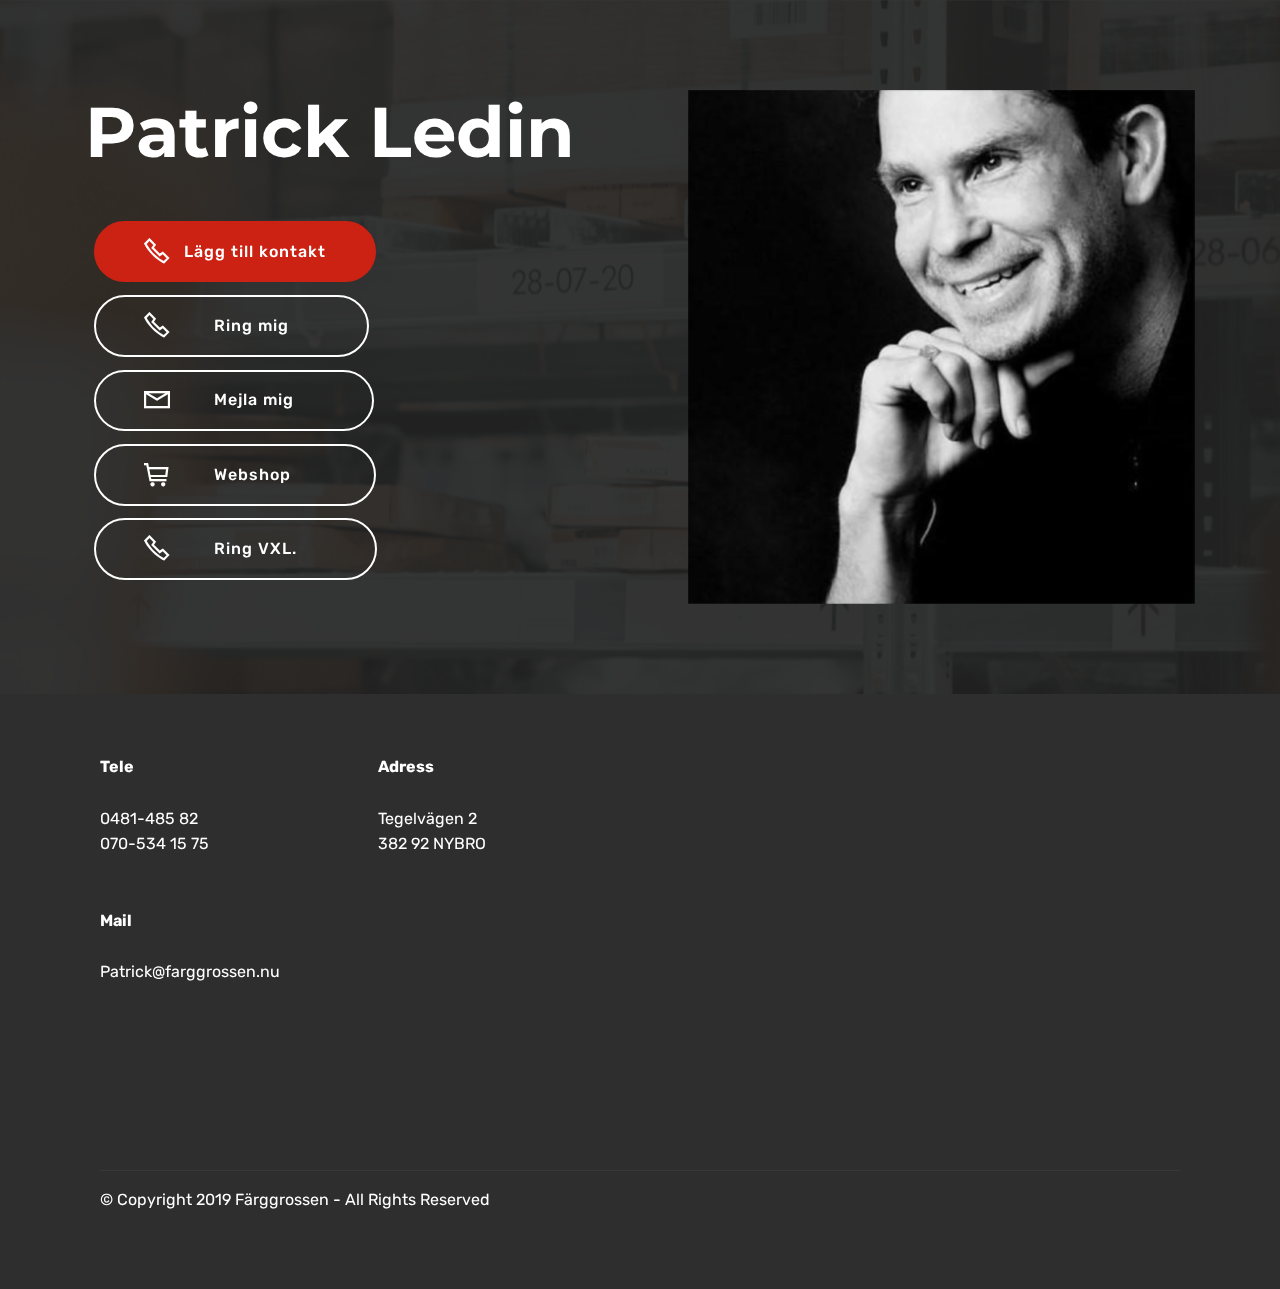
<file: index.html>
<!DOCTYPE html>
<html  >
<head>
  <!-- Site made with Mobirise Website Builder v4.11.2, https://mobirise.com -->
  <meta charset="UTF-8">
  <meta http-equiv="X-UA-Compatible" content="IE=edge">
  <meta name="generator" content="Mobirise v4.11.2, mobirise.com">
  <meta name="viewport" content="width=device-width, initial-scale=1, minimum-scale=1">
  <link rel="shortcut icon" href="assets/images/user-male2-512-128x128.png" type="image/x-icon">
  <meta name="description" content="">
  
  <title>Patrick Ledin</title>
  <link rel="stylesheet" href="assets/web/assets/mobirise-icons2/mobirise2.css">
  <link rel="stylesheet" href="assets/bootstrap/css/bootstrap.min.css">
  <link rel="stylesheet" href="assets/bootstrap/css/bootstrap-grid.min.css">
  <link rel="stylesheet" href="assets/bootstrap/css/bootstrap-reboot.min.css">
  <link rel="stylesheet" href="assets/tether/tether.min.css">
  <link rel="stylesheet" href="assets/socicon/css/styles.css">
  <link rel="stylesheet" href="assets/theme/css/style.css">
  <link rel="preload" as="style" href="assets/mobirise/css/mbr-additional.css"><link rel="stylesheet" href="assets/mobirise/css/mbr-additional.css" type="text/css">
  
  
  
</head>
<body>
  <section class="header3 cid-rGQ6bsIdRE mbr-parallax-background" id="header3-d">

    

    <div class="mbr-overlay" style="opacity: 0.9; background-color: rgb(35, 35, 35);">
    </div>

    <div class="container">
        <div class="media-container-row">
            <div class="mbr-figure" style="width: 100%;">
                <img src="assets/images/fg-582x590.png" alt="Mobirise" title="">
            </div>

            <div class="media-content">
                <h1 class="mbr-section-title mbr-white pb-3 mbr-fonts-style display-1"><strong>Patrick Ledin</strong></h1>
                
                <div class="mbr-section-text mbr-white pb-3 ">
                    
                </div>
                <div class="mbr-section-btn"><a class="btn btn-md btn-primary display-7" href="https://farggrossennybro-my.sharepoint.com/:u:/g/personal/oskar_farggrossen_nu/EWLZpO_CgYVNvDwfhbOoZ94B5vm5fMRWJ_Bx8-omiN5MSA?download=1" target="_blank"><span class="mobi-mbri mobi-mbri-phone mbr-iconfont mbr-iconfont-btn"></span>Lägg till kontakt</a> <a class="btn btn-md btn-white-outline display-7" href="tel:070-534 15 75"><span class="mobi-mbri mobi-mbri-phone mbr-iconfont mbr-iconfont-btn"></span>&nbsp; &nbsp; &nbsp; Ring mig &nbsp; &nbsp; &nbsp;</a>
                    <a class="btn btn-md btn-white-outline display-7" href="mailto:Patrick@farggrossen.nu"><span class="mobi-mbri mobi-mbri-letter mbr-iconfont mbr-iconfont-btn"></span>&nbsp; &nbsp; &nbsp; Mejla mig &nbsp; &nbsp; &nbsp;</a> <a class="btn btn-md btn-white-outline display-7" href="https://farggrossen.nu" target="_blank"><span class="mobi-mbri mobi-mbri-shopping-cart mbr-iconfont mbr-iconfont-btn"></span>&nbsp; &nbsp; &nbsp; Webshop &nbsp; &nbsp; &nbsp;&nbsp;</a> <a class="btn btn-md btn-white-outline display-7" href="tel:0481-485 80"><span class="mobi-mbri mobi-mbri-phone mbr-iconfont mbr-iconfont-btn"></span>&nbsp; &nbsp; &nbsp; Ring VXL. &nbsp; &nbsp; &nbsp;</a></div>
            </div>
        </div>
    </div>

</section>

<section class="engine"><a href="https://mobirise.info/f">simple web creator</a></section><section class="cid-rGu90qrhqk" id="footer2-8">

    

    

    <div class="container">
        <div class="media-container-row content mbr-white">
            <div class="col-12 col-md-3 mbr-fonts-style display-7">
                <p class="mbr-text">
                    <strong>Tele</strong>
                    <br>
                    <br>0481-485 82<br>070-534 15 75<br>
                    <br>
                    <br><strong>Mail</strong>
                    <br>
                    <br>Patrick@farggrossen.nu<br></p>
            </div>
            <div class="col-12 col-md-3 mbr-fonts-style display-7">
                <p class="mbr-text"><strong>Adress</strong><strong><br></strong><br>Tegelvägen 2<br>382 92  NYBRO<strong><br></strong><strong><br></strong>
                </p>
            </div>
            <div class="col-12 col-md-6">
                <div class="google-map"><iframe frameborder="0" style="border:0" src="https://www.google.com/maps/embed/v1/place?key=AIzaSyAEIpgj38KyLFELm2bK9Y7krBkz1K-cMq8&amp;q=place_id:ChIJccpa0Gm2V0YR0Kuo6jM--FA" allowfullscreen=""></iframe></div>
            </div>
        </div>
        <div class="footer-lower">
            <div class="media-container-row">
                <div class="col-sm-12">
                    <hr>
                </div>
            </div>
            <div class="media-container-row mbr-white">
                <div class="col-sm-6 copyright">
                    <p class="mbr-text mbr-fonts-style display-7">
                        © Copyright 2019 Färggrossen - All Rights Reserved
                    </p>
                </div>
                <div class="col-md-6">
                    
                </div>
            </div>
        </div>
    </div>
</section>


  <script src="assets/web/assets/jquery/jquery.min.js"></script>
  <script src="assets/popper/popper.min.js"></script>
  <script src="assets/bootstrap/js/bootstrap.min.js"></script>
  <script src="assets/tether/tether.min.js"></script>
  <script src="assets/smoothscroll/smooth-scroll.js"></script>
  <script src="assets/parallax/jarallax.min.js"></script>
  <script src="assets/theme/js/script.js"></script>
  
  
</body>
</html>
</file>
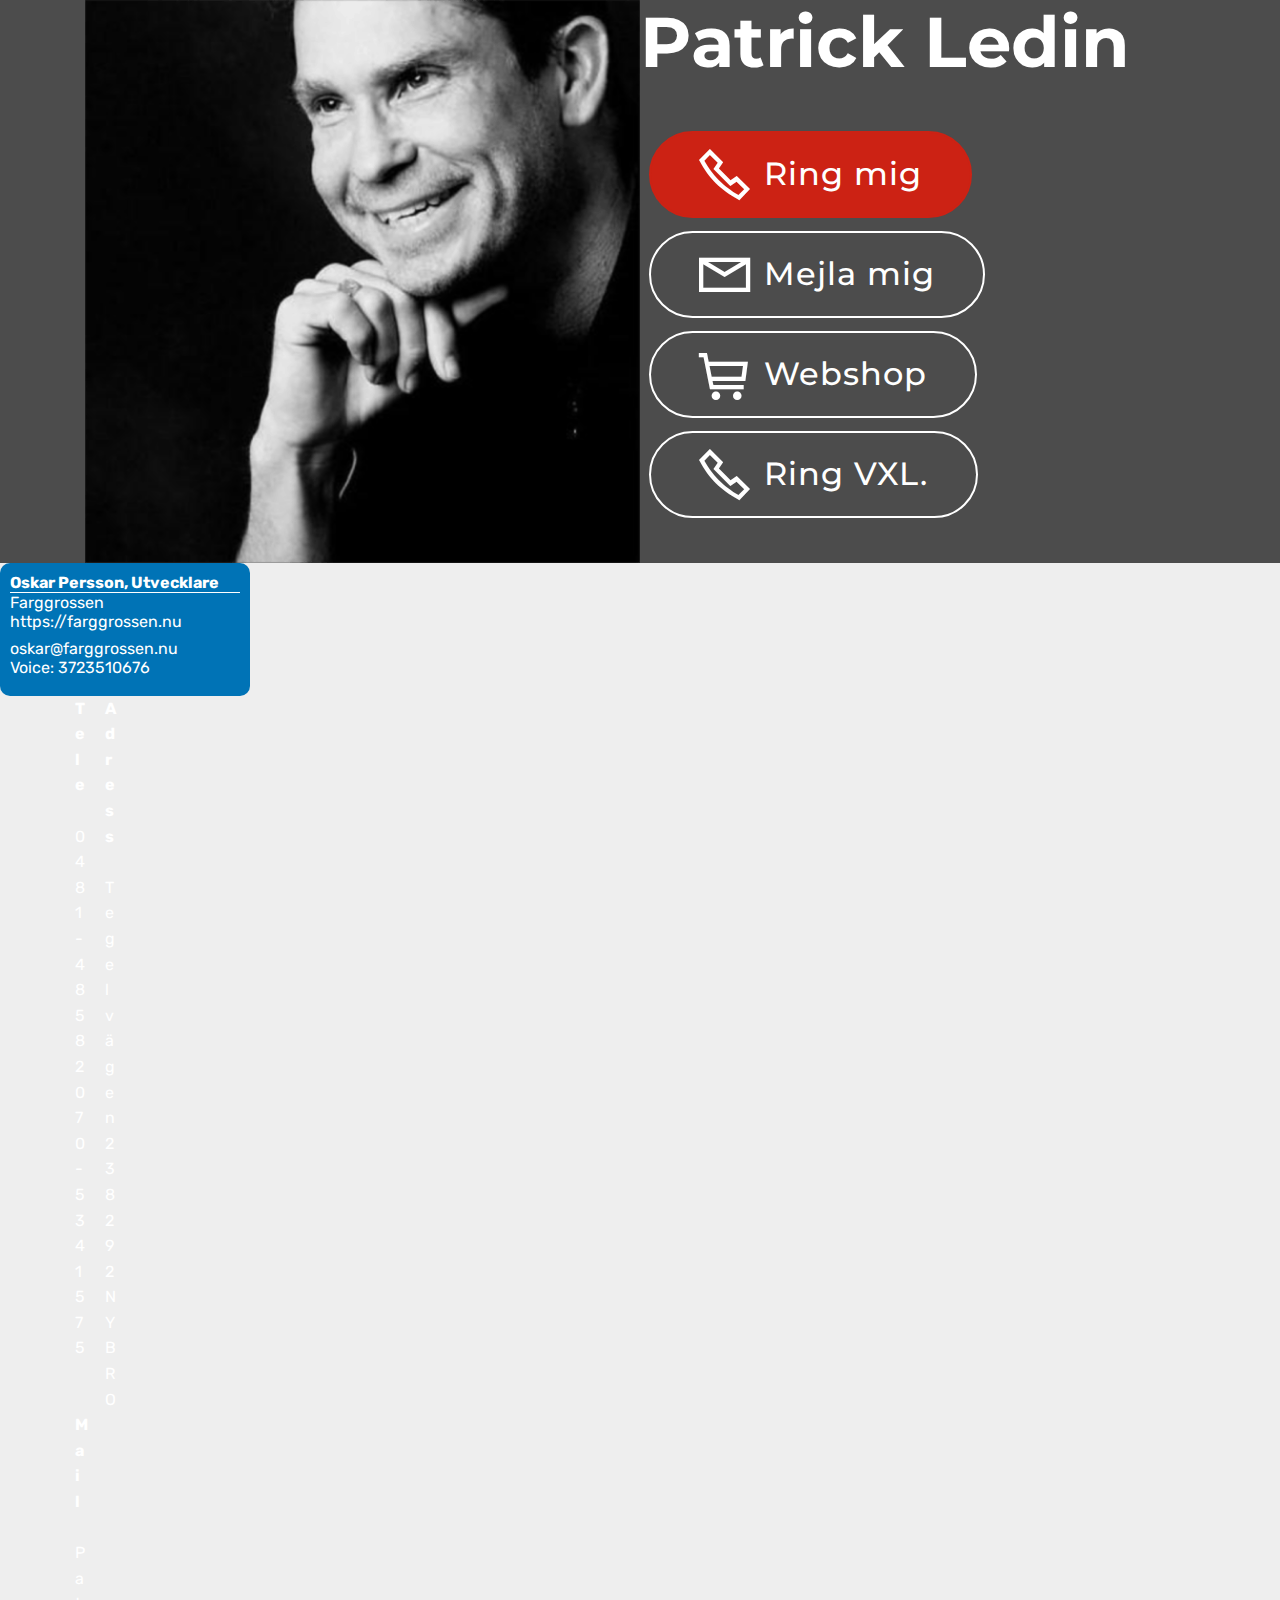
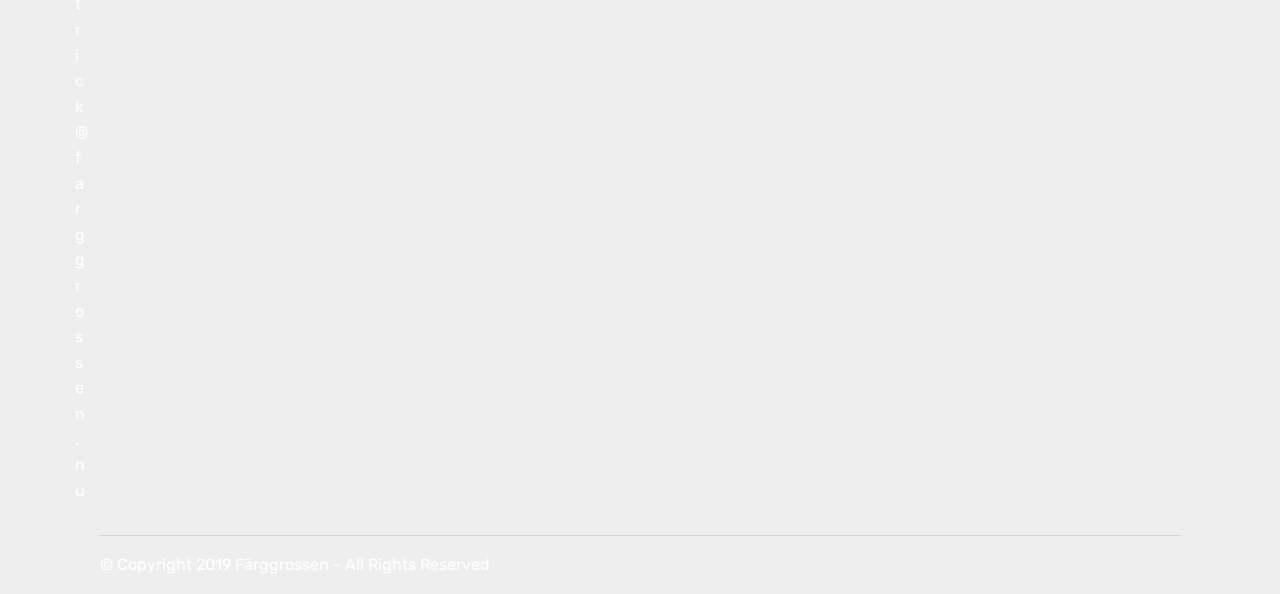
<file: page1.html>
<!DOCTYPE html>
<html  >
<head>
  <!-- Site made with Mobirise Website Builder v4.11.2, https://mobirise.com -->
  <meta charset="UTF-8">
  <meta http-equiv="X-UA-Compatible" content="IE=edge">
  <meta name="generator" content="Mobirise v4.11.2, mobirise.com">
  <meta name="viewport" content="width=device-width, initial-scale=1, minimum-scale=1">
  <link rel="shortcut icon" href="assets/images/logo4.png" type="image/x-icon">
  <meta name="description" content="">
  
  <title>Oskar Persson</title>
  <link rel="stylesheet" href="assets/web/assets/mobirise-icons2/mobirise2.css">
  <link rel="stylesheet" href="assets/bootstrap/css/bootstrap.min.css">
  <link rel="stylesheet" href="assets/bootstrap/css/bootstrap-grid.min.css">
  <link rel="stylesheet" href="assets/bootstrap/css/bootstrap-reboot.min.css">
  <link rel="stylesheet" href="assets/tether/tether.min.css">
  <link rel="stylesheet" href="assets/socicon/css/styles.css">
  <link rel="stylesheet" href="assets/theme/css/style.css">
  <link rel="preload" as="style" href="assets/mobirise/css/mbr-additional.css"><link rel="stylesheet" href="assets/mobirise/css/mbr-additional.css" type="text/css">
  
  
  
</head>
<body>
  <section class="header3 cid-rGyXKVp1km mbr-parallax-background" id="header3-9">

    

    <div class="mbr-overlay" style="opacity: 0.8; background-color: rgb(35, 35, 35);">
    </div>

    <div class="container">
        <div class="media-container-row">
            <div class="mbr-figure" style="width: 100%;">
                <img src="assets/images/fg-582x590.png" alt="Mobirise" title="">
            </div>

            <div class="media-content">
                <h1 class="mbr-section-title mbr-white pb-3 mbr-fonts-style display-1"><strong>Patrick Ledin</strong></h1>
                
                <div class="mbr-section-text mbr-white pb-3 ">
                    
                </div>
                <div class="mbr-section-btn"><a class="btn btn-md btn-primary display-4" href="tel:073-022 32 40"><span class="mobi-mbri mobi-mbri-phone mbr-iconfont mbr-iconfont-btn"></span>Ring mig</a>
                    <a class="btn btn-md btn-white-outline display-4" href="mailto:Pontus.Feldt@farggrossen.nu"><span class="mobi-mbri mobi-mbri-letter mbr-iconfont mbr-iconfont-btn"></span>Mejla mig</a> <a class="btn btn-md btn-white-outline display-4" href="https://farggrossen.nu"><span class="mobi-mbri mobi-mbri-shopping-cart mbr-iconfont mbr-iconfont-btn"></span>Webshop</a> <a class="btn btn-md btn-white-outline display-4" href="tel:0481-485 80"><span class="mobi-mbri mobi-mbri-phone mbr-iconfont mbr-iconfont-btn"></span>Ring VXL.</a></div>
            </div>
        </div>
    </div>

</section>

<section class="engine"><a href="https://mobirise.info/e">make your own site</a></section><section class="mbr-section article content1 cid-rGyXSMC6QS" id="custom-html-b">

     

      <div id="hcard_embed"><div id="hcard-Oskar-Persson-Farggrossen" class="vcard"><div class="fn n"><span class="given-name">Oskar</span> <span class="family-name">Persson</span>, <span class="honorific-suffix">Utvecklare</span></div><div class="org">Farggrossen</div><div class="website"><a class="website" href="https://farggrossen.nu">https://farggrossen.nu</a></div><div class="spacer"></div><div class="email"><a class="email" href="mailto:oskar@farggrossen.nu">oskar@farggrossen.nu</a></div><div class="tel"><span class="type">Voice: </span>3723510676</div><div class="spacer"></div></div><!--hCard created @  bVcard.com--><style type="text/css"> div.vcard { background-color: rgb(0, 115, 182); border-radius: 10px 10px 10px 10px; color: white; padding: 10px 10px; width: 250px; line-height: 1.2em; } div.vcard a{ color: white;} div.vcard div.fn{ font-weight: bold; border-bottom: 1px solid white; } div.vcard div.spacer{ min-height: 0.5em; } #hcard_embed{max-width: 270px;} .bvcardlink a{ line-height: 16px; color: darkgrey; font-size: 10px; float: right; padding-right: 20px; background: url('http://bvcard.com/sites/all/modules/bvcard_form/bvcard-fav.png') no-repeat top right; background-size:16px 16px;}</style><!--CLIP HERE to remove  bVcard.com link from hCard--><div class="bvcardlink"><a href="http:// bVcard.com" target="_BLANK">Generate your own vCard.</a></div></div>

</section>

<section class="cid-rGyXKVXt3B" id="footer2-a">

    

    

    <div class="container">
        <div class="media-container-row content mbr-white">
            <div class="col-12 col-md-3 mbr-fonts-style display-7">
                <p class="mbr-text">
                    <strong>Tele</strong>
                    <br>
                    <br>0481-485 82<br>070-534 15 75<br>
                    <br>
                    <br><strong>Mail</strong>
                    <br>
                    <br>Patrick@farggrossen.nu<br></p>
            </div>
            <div class="col-12 col-md-3 mbr-fonts-style display-7">
                <p class="mbr-text"><strong>Adress</strong><strong><br></strong><br>Tegelvägen 2<br>382 92  NYBRO<strong><br></strong><strong><br></strong>
                </p>
            </div>
            <div class="col-12 col-md-6">
                <div class="google-map"><iframe frameborder="0" style="border:0" src="https://www.google.com/maps/embed/v1/place?key=AIzaSyAEIpgj38KyLFELm2bK9Y7krBkz1K-cMq8&amp;q=place_id:ChIJccpa0Gm2V0YR0Kuo6jM--FA" allowfullscreen=""></iframe></div>
            </div>
        </div>
        <div class="footer-lower">
            <div class="media-container-row">
                <div class="col-sm-12">
                    <hr>
                </div>
            </div>
            <div class="media-container-row mbr-white">
                <div class="col-sm-6 copyright">
                    <p class="mbr-text mbr-fonts-style display-7">
                        © Copyright 2019 Färggrossen - All Rights Reserved
                    </p>
                </div>
                <div class="col-md-6">
                    
                </div>
            </div>
        </div>
    </div>
</section>


  <script src="assets/web/assets/jquery/jquery.min.js"></script>
  <script src="assets/popper/popper.min.js"></script>
  <script src="assets/bootstrap/js/bootstrap.min.js"></script>
  <script src="assets/tether/tether.min.js"></script>
  <script src="assets/smoothscroll/smooth-scroll.js"></script>
  <script src="assets/parallax/jarallax.min.js"></script>
  <script src="assets/theme/js/script.js"></script>
  
  
</body>
</html>
</file>
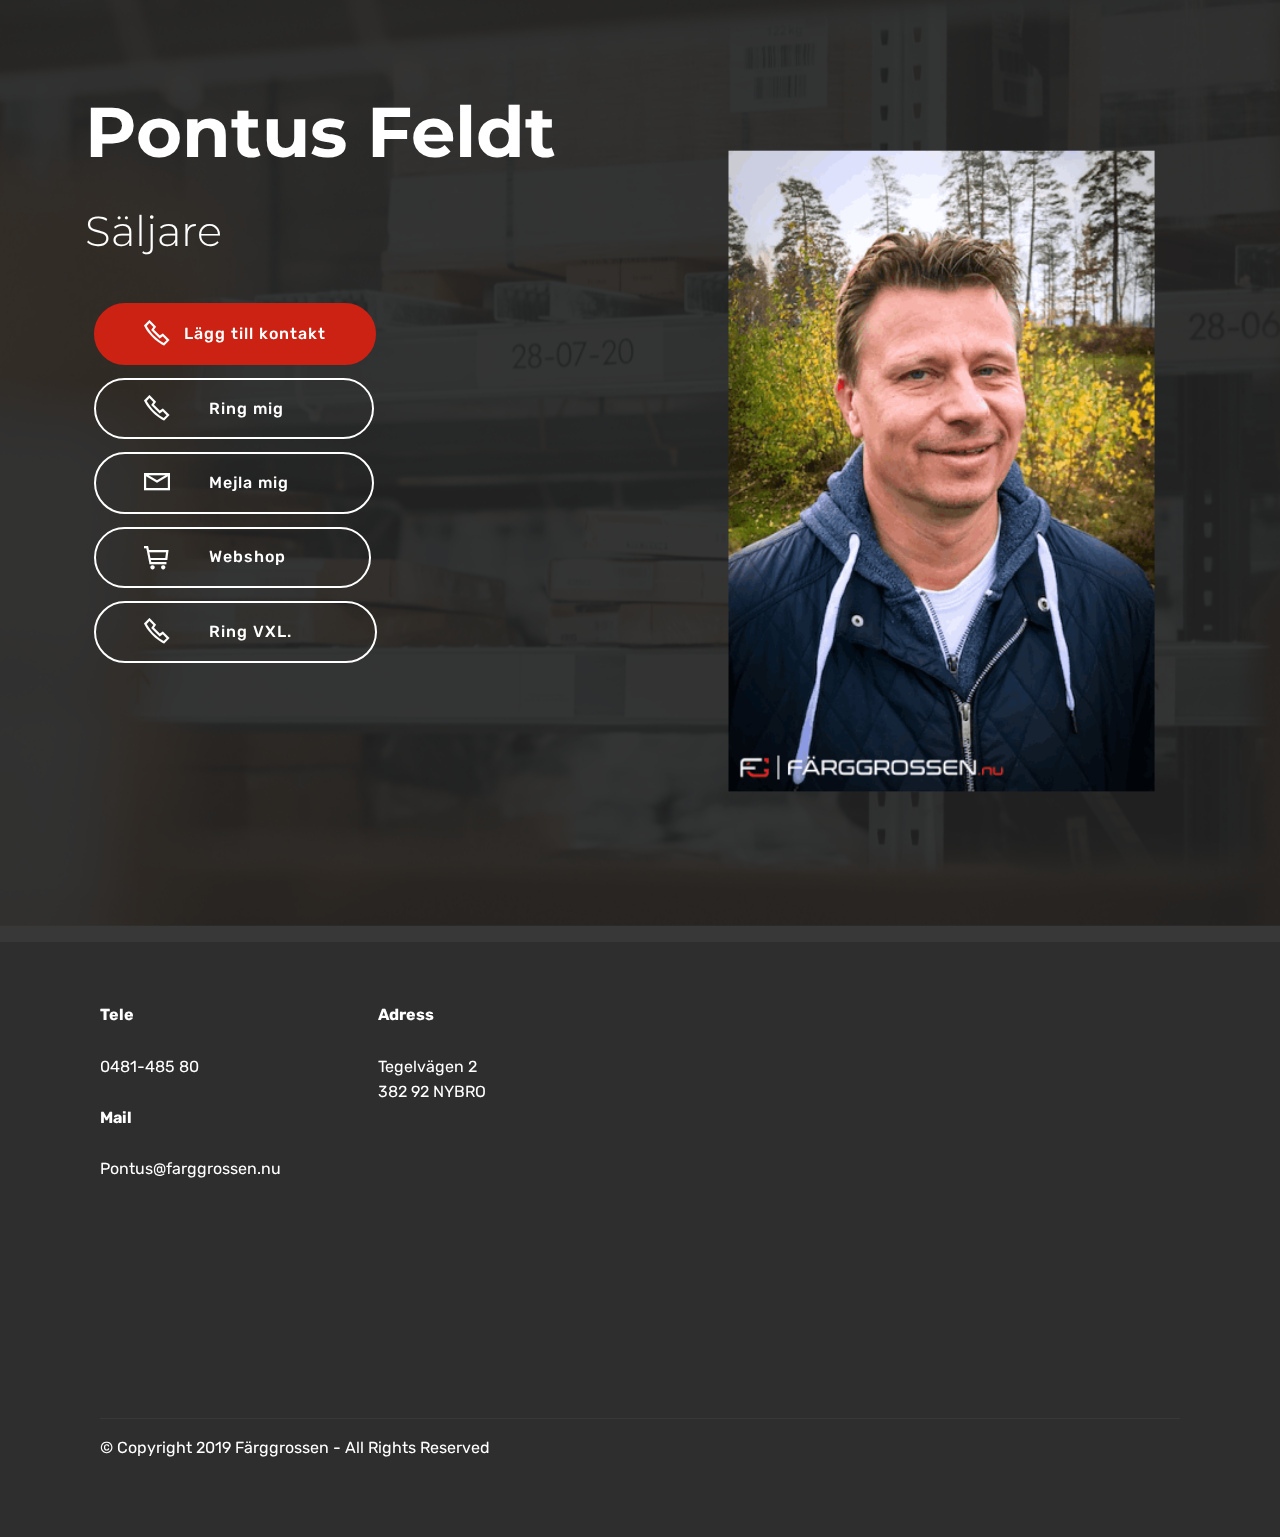
<file: page2.html>
<!DOCTYPE html>
<html  >
<head>
  <!-- Site made with Mobirise Website Builder v4.11.2, https://mobirise.com -->
  <meta charset="UTF-8">
  <meta http-equiv="X-UA-Compatible" content="IE=edge">
  <meta name="generator" content="Mobirise v4.11.2, mobirise.com">
  <meta name="viewport" content="width=device-width, initial-scale=1, minimum-scale=1">
  <link rel="shortcut icon" href="assets/images/user-male2-512-128x128.png" type="image/x-icon">
  <meta name="description" content="">
  
  <title>Pontus Fledt</title>
  <link rel="stylesheet" href="assets/web/assets/mobirise-icons2/mobirise2.css">
  <link rel="stylesheet" href="assets/bootstrap/css/bootstrap.min.css">
  <link rel="stylesheet" href="assets/bootstrap/css/bootstrap-grid.min.css">
  <link rel="stylesheet" href="assets/bootstrap/css/bootstrap-reboot.min.css">
  <link rel="stylesheet" href="assets/tether/tether.min.css">
  <link rel="stylesheet" href="assets/socicon/css/styles.css">
  <link rel="stylesheet" href="assets/theme/css/style.css">
  <link rel="preload" as="style" href="assets/mobirise/css/mbr-additional.css"><link rel="stylesheet" href="assets/mobirise/css/mbr-additional.css" type="text/css">
  
  
  
</head>
<body>
  <section class="header3 cid-rGQ6ka7Ou6 mbr-parallax-background" id="header3-g">

    

    <div class="mbr-overlay" style="opacity: 0.9; background-color: rgb(35, 35, 35);">
    </div>

    <div class="container">
        <div class="media-container-row">
            <div class="mbr-figure" style="width: 100%;">
                <img src="assets/images/foto1-3-426x640.png" alt="Mobirise" title="">
            </div>

            <div class="media-content">
                <h1 class="mbr-section-title mbr-white pb-3 mbr-fonts-style display-1"><strong>Pontus Feldt</strong></h1>
                
                <div class="mbr-section-text mbr-white pb-3 ">
                    <p class="mbr-text mbr-fonts-style display-2">
                        Säljare
                    </p>
                </div>
                <div class="mbr-section-btn"><a class="btn btn-md btn-primary display-7" href="https://farggrossennybro-my.sharepoint.com/:u:/g/personal/oskar_farggrossen_nu/EYLP5PpuPadCvdfTz78jR9gBGuLweAS_a8hRB8gQwpSrdw?download=1" target="_blank"><span class="mobi-mbri mobi-mbri-phone mbr-iconfont mbr-iconfont-btn"></span>Lägg till kontakt</a> <a class="btn btn-md btn-white-outline display-7" href="tel:073-022 32 40"><span class="mobi-mbri mobi-mbri-phone mbr-iconfont mbr-iconfont-btn"></span>&nbsp; &nbsp; &nbsp;Ring mig &nbsp; &nbsp; &nbsp; &nbsp;</a>
                    <a class="btn btn-md btn-white-outline display-7" href="mailto:Pontus@farggrossen.nu"><span class="mobi-mbri mobi-mbri-letter mbr-iconfont mbr-iconfont-btn"></span>&nbsp; &nbsp; &nbsp;Mejla mig &nbsp; &nbsp; &nbsp;&nbsp;</a> <a class="btn btn-md btn-white-outline display-7" href="https://farggrossen.nu" target="_blank"><span class="mobi-mbri mobi-mbri-shopping-cart mbr-iconfont mbr-iconfont-btn"></span>&nbsp; &nbsp; &nbsp;Webshop &nbsp; &nbsp; &nbsp;&nbsp;</a> <a class="btn btn-md btn-white-outline display-7" href="tel:0481-485 80"><span class="mobi-mbri mobi-mbri-phone mbr-iconfont mbr-iconfont-btn"></span>&nbsp; &nbsp; &nbsp;Ring VXL. &nbsp; &nbsp; &nbsp;&nbsp;</a></div>
            </div>
        </div>
    </div>

</section>

<section class="engine"><a href="https://mobirise.info/d">free web maker</a></section><section class="cid-rGQ6grhvCw" id="footer2-f">

    

    

    <div class="container">
        <div class="media-container-row content mbr-white">
            <div class="col-12 col-md-3 mbr-fonts-style display-7">
                <p class="mbr-text">
                    <strong>Tele</strong>
                    <br>
                    <br>0481-485 80<br>
                    <br><strong>Mail</strong>
                    <br>
                    <br>Pontus@farggrossen.nu<br></p>
            </div>
            <div class="col-12 col-md-3 mbr-fonts-style display-7">
                <p class="mbr-text"><strong>Adress</strong><strong><br></strong><br>Tegelvägen 2<br>382 92  NYBRO<strong><br></strong><strong><br></strong>
                </p>
            </div>
            <div class="col-12 col-md-6">
                <div class="google-map"><iframe frameborder="0" style="border:0" src="https://www.google.com/maps/embed/v1/place?key=AIzaSyCy9r70T3NYf3PhvVflTo0_zdif2_IoIYs&amp;q=place_id:ChIJccpa0Gm2V0YR0Kuo6jM--FA" allowfullscreen=""></iframe></div>
            </div>
        </div>
        <div class="footer-lower">
            <div class="media-container-row">
                <div class="col-sm-12">
                    <hr>
                </div>
            </div>
            <div class="media-container-row mbr-white">
                <div class="col-sm-6 copyright">
                    <p class="mbr-text mbr-fonts-style display-7">
                        © Copyright 2019 Färggrossen - All Rights Reserved
                    </p>
                </div>
                <div class="col-md-6">
                    
                </div>
            </div>
        </div>
    </div>
</section>


  <script src="assets/web/assets/jquery/jquery.min.js"></script>
  <script src="assets/popper/popper.min.js"></script>
  <script src="assets/bootstrap/js/bootstrap.min.js"></script>
  <script src="assets/tether/tether.min.js"></script>
  <script src="assets/smoothscroll/smooth-scroll.js"></script>
  <script src="assets/parallax/jarallax.min.js"></script>
  <script src="assets/theme/js/script.js"></script>
  
  
</body>
</html>
</file>
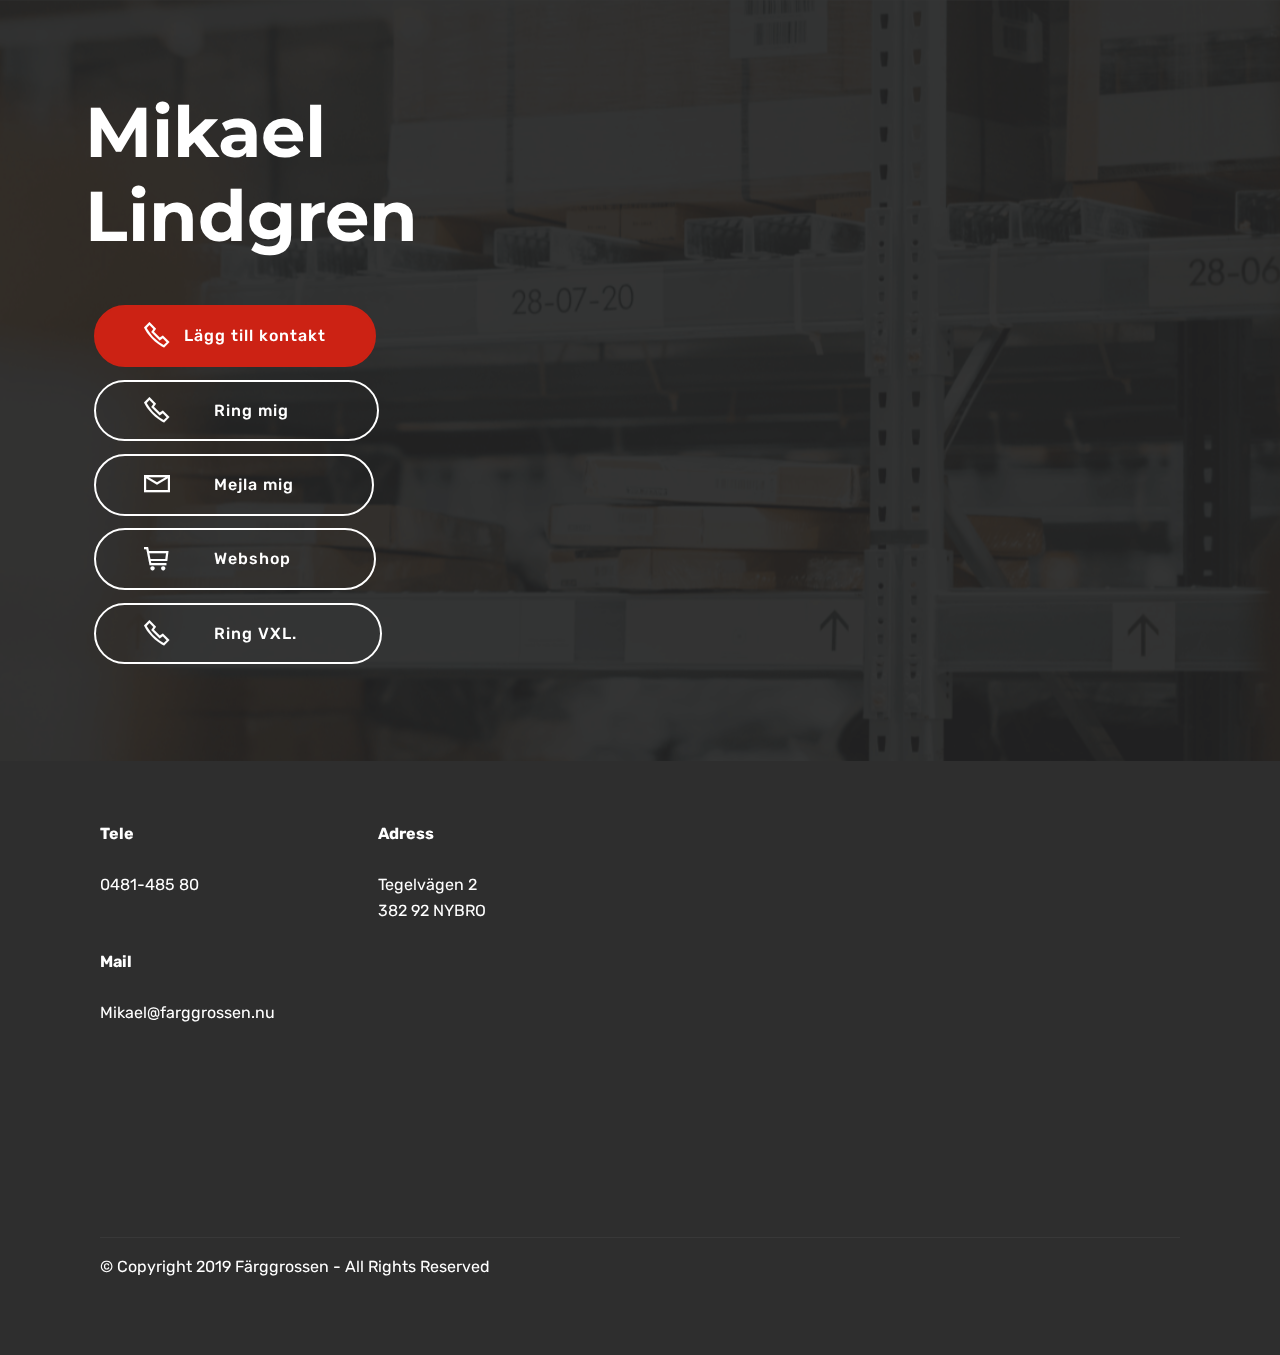
<file: page3.html>
<!DOCTYPE html>
<html  >
<head>
  <!-- Site made with Mobirise Website Builder v4.11.2, https://mobirise.com -->
  <meta charset="UTF-8">
  <meta http-equiv="X-UA-Compatible" content="IE=edge">
  <meta name="generator" content="Mobirise v4.11.2, mobirise.com">
  <meta name="viewport" content="width=device-width, initial-scale=1, minimum-scale=1">
  <link rel="shortcut icon" href="assets/images/user-male2-512-128x128.png" type="image/x-icon">
  <meta name="description" content="">
  
  <title>Mikael Lindgren</title>
  <link rel="stylesheet" href="assets/web/assets/mobirise-icons2/mobirise2.css">
  <link rel="stylesheet" href="assets/bootstrap/css/bootstrap.min.css">
  <link rel="stylesheet" href="assets/bootstrap/css/bootstrap-grid.min.css">
  <link rel="stylesheet" href="assets/bootstrap/css/bootstrap-reboot.min.css">
  <link rel="stylesheet" href="assets/tether/tether.min.css">
  <link rel="stylesheet" href="assets/socicon/css/styles.css">
  <link rel="stylesheet" href="assets/theme/css/style.css">
  <link rel="preload" as="style" href="assets/mobirise/css/mbr-additional.css"><link rel="stylesheet" href="assets/mobirise/css/mbr-additional.css" type="text/css">
  
  
  
</head>
<body>
  <section class="header3 cid-rHwpk1kq6h mbr-parallax-background" id="header3-h">

    

    <div class="mbr-overlay" style="opacity: 0.9; background-color: rgb(35, 35, 35);">
    </div>

    <div class="container">
        <div class="media-container-row">
            <div class="mbr-figure" style="width: 100%;">
                <img src="assets/images/1-100x10.png" alt="Mobirise" title="">
            </div>

            <div class="media-content">
                <h1 class="mbr-section-title mbr-white pb-3 mbr-fonts-style display-1"><strong>Mikael Lindgren</strong></h1>
                
                <div class="mbr-section-text mbr-white pb-3 ">
                    
                </div>
                <div class="mbr-section-btn"><a class="btn btn-md btn-primary display-7" href="https://farggrossennybro-my.sharepoint.com/:u:/g/personal/oskar_farggrossen_nu/EeI2ANp3-qpHg-KQqdgAnhgBzXrM5oZzZxs46sRBr9YaHg?download=1" target="_blank"><span class="mobi-mbri mobi-mbri-phone mbr-iconfont mbr-iconfont-btn"></span>Lägg till kontakt</a> <a class="btn btn-md btn-white-outline display-7" href="tel:076-776 30 87"><span class="mobi-mbri mobi-mbri-phone mbr-iconfont mbr-iconfont-btn"></span><font face="Moririse2"><br></font>&nbsp; &nbsp; &nbsp; Ring mig &nbsp; &nbsp; &nbsp; &nbsp;</a>
                    <a class="btn btn-md btn-white-outline display-7" href="mailto:mikael@farggrossen.nu"><span class="mobi-mbri mobi-mbri-letter mbr-iconfont mbr-iconfont-btn"></span>&nbsp; &nbsp; &nbsp; Mejla mig &nbsp; &nbsp; &nbsp;</a> <a class="btn btn-md btn-white-outline display-7" href="https://farggrossen.nu" target="_blank"><span class="mobi-mbri mobi-mbri-shopping-cart mbr-iconfont mbr-iconfont-btn"></span>&nbsp; &nbsp; &nbsp; Webshop &nbsp; &nbsp; &nbsp;&nbsp;</a> <a class="btn btn-md btn-white-outline display-7" href="tel:0481-485 80"><span class="mobi-mbri mobi-mbri-phone mbr-iconfont mbr-iconfont-btn"></span>&nbsp; &nbsp; &nbsp; Ring VXL. &nbsp; &nbsp; &nbsp;&nbsp;</a></div>
            </div>
        </div>
    </div>

</section>

<section class="engine"><a href="https://mobirise.info/h">how to create your own web page</a></section><section class="cid-rHwpk1PocC" id="footer2-i">

    

    

    <div class="container">
        <div class="media-container-row content mbr-white">
            <div class="col-12 col-md-3 mbr-fonts-style display-7">
                <p class="mbr-text">
                    <strong>Tele</strong>
                    <br>
                    <br>0481-485 80<br>
                    <br>
                    <br><strong>Mail</strong>
                    <br>
                    <br>Mikael@farggrossen.nu<br></p>
            </div>
            <div class="col-12 col-md-3 mbr-fonts-style display-7">
                <p class="mbr-text"><strong>Adress</strong><strong><br></strong><br>Tegelvägen 2<br>382 92  NYBRO<strong><br></strong><strong><br></strong>
                </p>
            </div>
            <div class="col-12 col-md-6">
                <div class="google-map"><iframe frameborder="0" style="border:0" src="https://www.google.com/maps/embed/v1/place?key=AIzaSyAEIpgj38KyLFELm2bK9Y7krBkz1K-cMq8&amp;q=place_id:ChIJccpa0Gm2V0YR0Kuo6jM--FA" allowfullscreen=""></iframe></div>
            </div>
        </div>
        <div class="footer-lower">
            <div class="media-container-row">
                <div class="col-sm-12">
                    <hr>
                </div>
            </div>
            <div class="media-container-row mbr-white">
                <div class="col-sm-6 copyright">
                    <p class="mbr-text mbr-fonts-style display-7">
                        © Copyright 2019 Färggrossen - All Rights Reserved
                    </p>
                </div>
                <div class="col-md-6">
                    
                </div>
            </div>
        </div>
    </div>
</section>


  <script src="assets/web/assets/jquery/jquery.min.js"></script>
  <script src="assets/popper/popper.min.js"></script>
  <script src="assets/bootstrap/js/bootstrap.min.js"></script>
  <script src="assets/tether/tether.min.js"></script>
  <script src="assets/smoothscroll/smooth-scroll.js"></script>
  <script src="assets/parallax/jarallax.min.js"></script>
  <script src="assets/theme/js/script.js"></script>
  
  
</body>
</html>
</file>
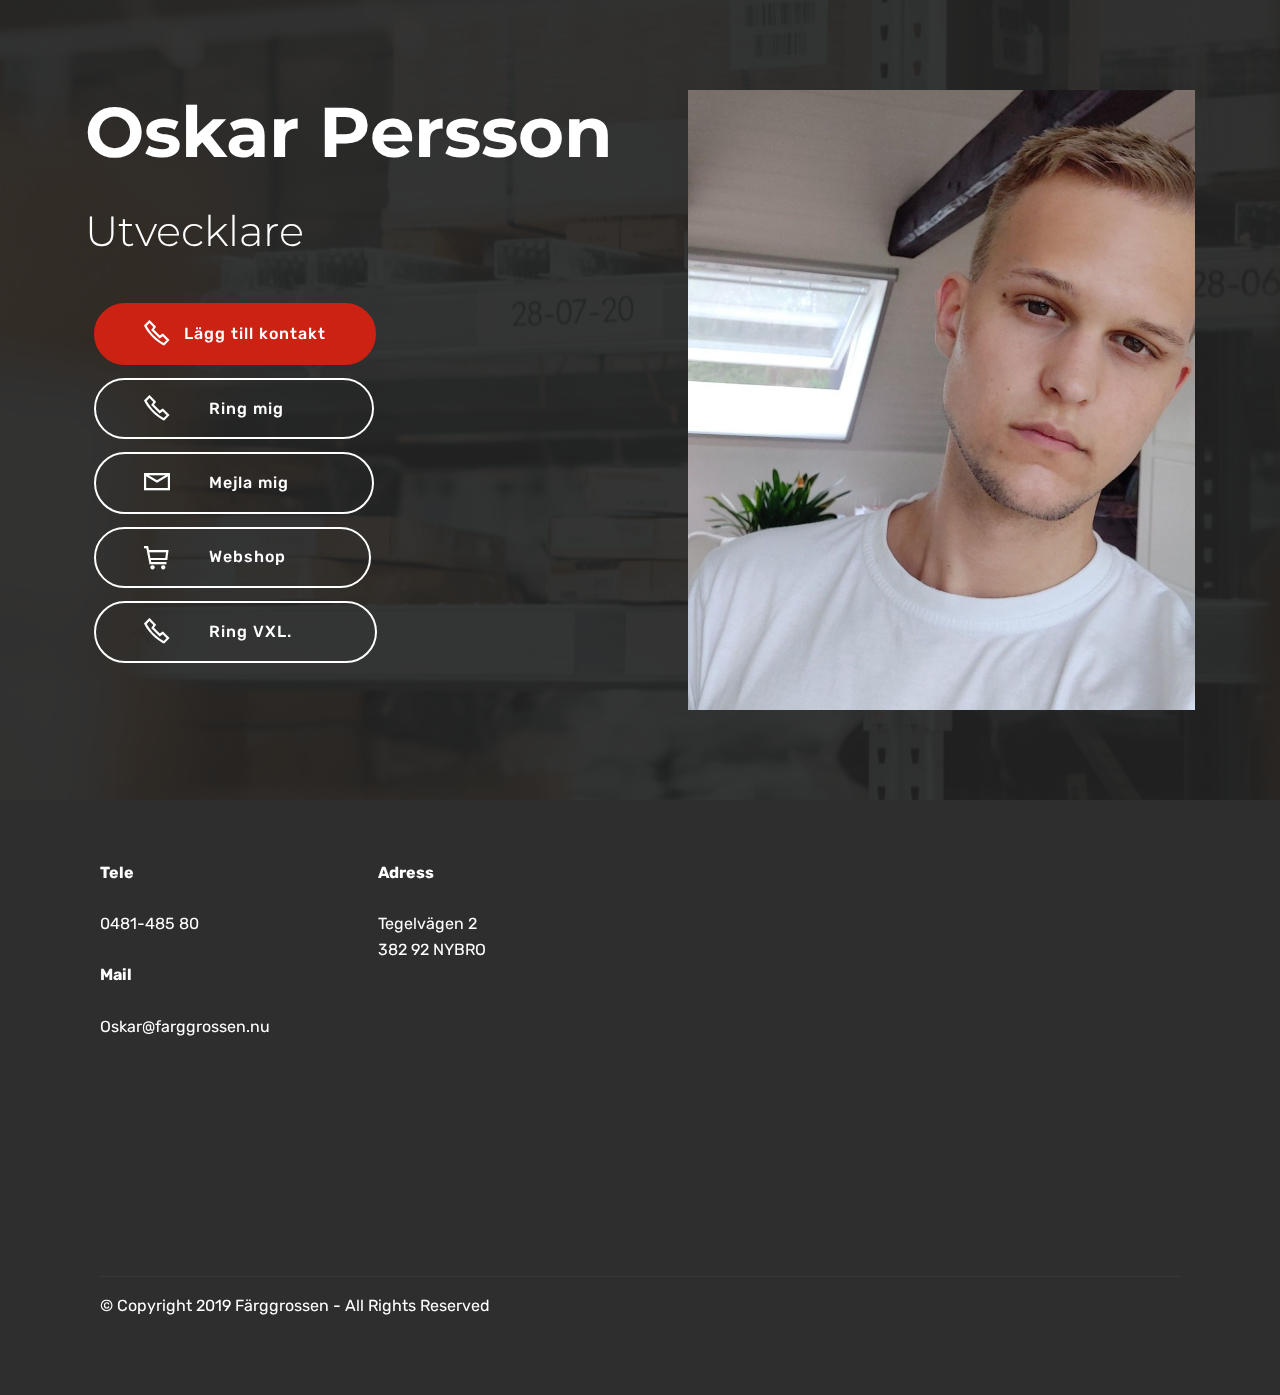
<file: page4.html>
<!DOCTYPE html>
<html  >
<head>
  <!-- Site made with Mobirise Website Builder v4.11.2, https://mobirise.com -->
  <meta charset="UTF-8">
  <meta http-equiv="X-UA-Compatible" content="IE=edge">
  <meta name="generator" content="Mobirise v4.11.2, mobirise.com">
  <meta name="viewport" content="width=device-width, initial-scale=1, minimum-scale=1">
  <link rel="shortcut icon" href="assets/images/user-male2-512-128x128.png" type="image/x-icon">
  <meta name="description" content="">
  
  <title>Oskar Persson</title>
  <link rel="stylesheet" href="assets/web/assets/mobirise-icons2/mobirise2.css">
  <link rel="stylesheet" href="assets/bootstrap/css/bootstrap.min.css">
  <link rel="stylesheet" href="assets/bootstrap/css/bootstrap-grid.min.css">
  <link rel="stylesheet" href="assets/bootstrap/css/bootstrap-reboot.min.css">
  <link rel="stylesheet" href="assets/tether/tether.min.css">
  <link rel="stylesheet" href="assets/socicon/css/styles.css">
  <link rel="stylesheet" href="assets/theme/css/style.css">
  <link rel="preload" as="style" href="assets/mobirise/css/mbr-additional.css"><link rel="stylesheet" href="assets/mobirise/css/mbr-additional.css" type="text/css">
  
  
  
</head>
<body>
  <section class="header3 cid-rHwSVIPhng mbr-parallax-background" id="header3-s">

    

    <div class="mbr-overlay" style="opacity: 0.9; background-color: rgb(35, 35, 35);">
    </div>

    <div class="container">
        <div class="media-container-row">
            <div class="mbr-figure" style="width: 100%;">
                <img src="assets/images/psfix-20190628-234302-1014x1239.jpg" alt="Mobirise" title="">
            </div>

            <div class="media-content">
                <h1 class="mbr-section-title mbr-white pb-3 mbr-fonts-style display-1"><strong>Oskar Persson</strong></h1>
                
                <div class="mbr-section-text mbr-white pb-3 ">
                    <p class="mbr-text mbr-fonts-style display-2">
                        Utvecklare</p>
                </div>
                <div class="mbr-section-btn"><a class="btn btn-md btn-primary display-7" href="https://farggrossennybro-my.sharepoint.com/:u:/g/personal/oskar_farggrossen_nu/EfkbiMqOO1JKgMZGScgMNo4Btn3_X0GsLQR4Qbwijs91CA?download=1" target="_blank"><span class="mobi-mbri mobi-mbri-phone mbr-iconfont mbr-iconfont-btn"></span>Lägg till kontakt</a> <a class="btn btn-md btn-white-outline display-7" href="tel:0705080396"><span class="mobi-mbri mobi-mbri-phone mbr-iconfont mbr-iconfont-btn"></span>&nbsp; &nbsp; &nbsp;Ring mig &nbsp; &nbsp; &nbsp; &nbsp;</a>
                    <a class="btn btn-md btn-white-outline display-7" href="mailto:oskar@farggrossen.nu"><span class="mobi-mbri mobi-mbri-letter mbr-iconfont mbr-iconfont-btn"></span>&nbsp; &nbsp; &nbsp;Mejla mig &nbsp; &nbsp; &nbsp;&nbsp;</a> <a class="btn btn-md btn-white-outline display-7" href="https://farggrossen.nu" target="_blank"><span class="mobi-mbri mobi-mbri-shopping-cart mbr-iconfont mbr-iconfont-btn"></span>&nbsp; &nbsp; &nbsp;Webshop &nbsp; &nbsp; &nbsp;&nbsp;</a> <a class="btn btn-md btn-white-outline display-7" href="tel:0481-485 80"><span class="mobi-mbri mobi-mbri-phone mbr-iconfont mbr-iconfont-btn"></span>&nbsp; &nbsp; &nbsp;Ring VXL. &nbsp; &nbsp; &nbsp;&nbsp;</a></div>
            </div>
        </div>
    </div>

</section>

<section class="engine"><a href="https://mobirise.info/o">free portfolio website templates</a></section><section class="cid-rHwSVJh6NY" id="footer2-t">

    

    

    <div class="container">
        <div class="media-container-row content mbr-white">
            <div class="col-12 col-md-3 mbr-fonts-style display-7">
                <p class="mbr-text">
                    <strong>Tele</strong>
                    <br>
                    <br>0481-485 80<br>
                    <br><strong>Mail</strong>
                    <br>
                    <br>Oskar@farggrossen.nu<br></p>
            </div>
            <div class="col-12 col-md-3 mbr-fonts-style display-7">
                <p class="mbr-text"><strong>Adress</strong><strong><br></strong><br>Tegelvägen 2<br>382 92  NYBRO<strong><br></strong><strong><br></strong>
                </p>
            </div>
            <div class="col-12 col-md-6">
                <div class="google-map"><iframe frameborder="0" style="border:0" src="https://www.google.com/maps/embed/v1/place?key=AIzaSyAEIpgj38KyLFELm2bK9Y7krBkz1K-cMq8&amp;q=place_id:ChIJccpa0Gm2V0YR0Kuo6jM--FA" allowfullscreen=""></iframe></div>
            </div>
        </div>
        <div class="footer-lower">
            <div class="media-container-row">
                <div class="col-sm-12">
                    <hr>
                </div>
            </div>
            <div class="media-container-row mbr-white">
                <div class="col-sm-6 copyright">
                    <p class="mbr-text mbr-fonts-style display-7">
                        © Copyright 2019 Färggrossen - All Rights Reserved
                    </p>
                </div>
                <div class="col-md-6">
                    
                </div>
            </div>
        </div>
    </div>
</section>

<section class="mbr-section article content1 cid-rHAUidCmIK" id="custom-html-19">

     

    <div class="container">
       <style>
/* customizable snowflake styling */
.snowflake {
  color: #fff;
  font-size: 1em;
  font-family: Arial, sans-serif;
  text-shadow: 0 0 5px #000;
}

@-webkit-keyframes snowflakes-fall{0%{top:-10%}100%{top:100%}}@-webkit-keyframes snowflakes-shake{0%,100%{-webkit-transform:translateX(0);transform:translateX(0)}50%{-webkit-transform:translateX(80px);transform:translateX(80px)}}@keyframes snowflakes-fall{0%{top:-10%}100%{top:100%}}@keyframes snowflakes-shake{0%,100%{transform:translateX(0)}50%{transform:translateX(80px)}}.snowflake{position:fixed;top:-10%;z-index:9999;-webkit-user-select:none;-moz-user-select:none;-ms-user-select:none;user-select:none;cursor:default;-webkit-animation-name:snowflakes-fall,snowflakes-shake;-webkit-animation-duration:10s,3s;-webkit-animation-timing-function:linear,ease-in-out;-webkit-animation-iteration-count:infinite,infinite;-webkit-animation-play-state:running,running;animation-name:snowflakes-fall,snowflakes-shake;animation-duration:10s,3s;animation-timing-function:linear,ease-in-out;animation-iteration-count:infinite,infinite;animation-play-state:running,running}.snowflake:nth-of-type(0){left:1%;-webkit-animation-delay:0s,0s;animation-delay:0s,0s}.snowflake:nth-of-type(1){left:10%;-webkit-animation-delay:1s,1s;animation-delay:1s,1s}.snowflake:nth-of-type(2){left:20%;-webkit-animation-delay:6s,.5s;animation-delay:6s,.5s}.snowflake:nth-of-type(3){left:30%;-webkit-animation-delay:4s,2s;animation-delay:4s,2s}.snowflake:nth-of-type(4){left:40%;-webkit-animation-delay:2s,2s;animation-delay:2s,2s}.snowflake:nth-of-type(5){left:50%;-webkit-animation-delay:8s,3s;animation-delay:8s,3s}.snowflake:nth-of-type(6){left:60%;-webkit-animation-delay:6s,2s;animation-delay:6s,2s}.snowflake:nth-of-type(7){left:70%;-webkit-animation-delay:2.5s,1s;animation-delay:2.5s,1s}.snowflake:nth-of-type(8){left:80%;-webkit-animation-delay:1s,0s;animation-delay:1s,0s}.snowflake:nth-of-type(9){left:90%;-webkit-animation-delay:3s,1.5s;animation-delay:3s,1.5s}.snowflake:nth-of-type(10){left:25%;-webkit-animation-delay:2s,0s;animation-delay:2s,0s}.snowflake:nth-of-type(11){left:65%;-webkit-animation-delay:4s,2.5s;animation-delay:4s,2.5s}
</style>
<div class="snowflakes" aria-hidden="true">
  <div class="snowflake">
  ❅
  </div>
  <div class="snowflake">
  ❆
  </div>
  <div class="snowflake">
  ❅
  </div>
  <div class="snowflake">
  ❆
  </div>
  <div class="snowflake">
  ❅
  </div>
  <div class="snowflake">
        </div>
    </div>
</div></section>


  <script src="assets/web/assets/jquery/jquery.min.js"></script>
  <script src="assets/popper/popper.min.js"></script>
  <script src="assets/bootstrap/js/bootstrap.min.js"></script>
  <script src="assets/tether/tether.min.js"></script>
  <script src="assets/smoothscroll/smooth-scroll.js"></script>
  <script src="assets/parallax/jarallax.min.js"></script>
  <script src="assets/theme/js/script.js"></script>
  
  
</body>
</html>
</file>
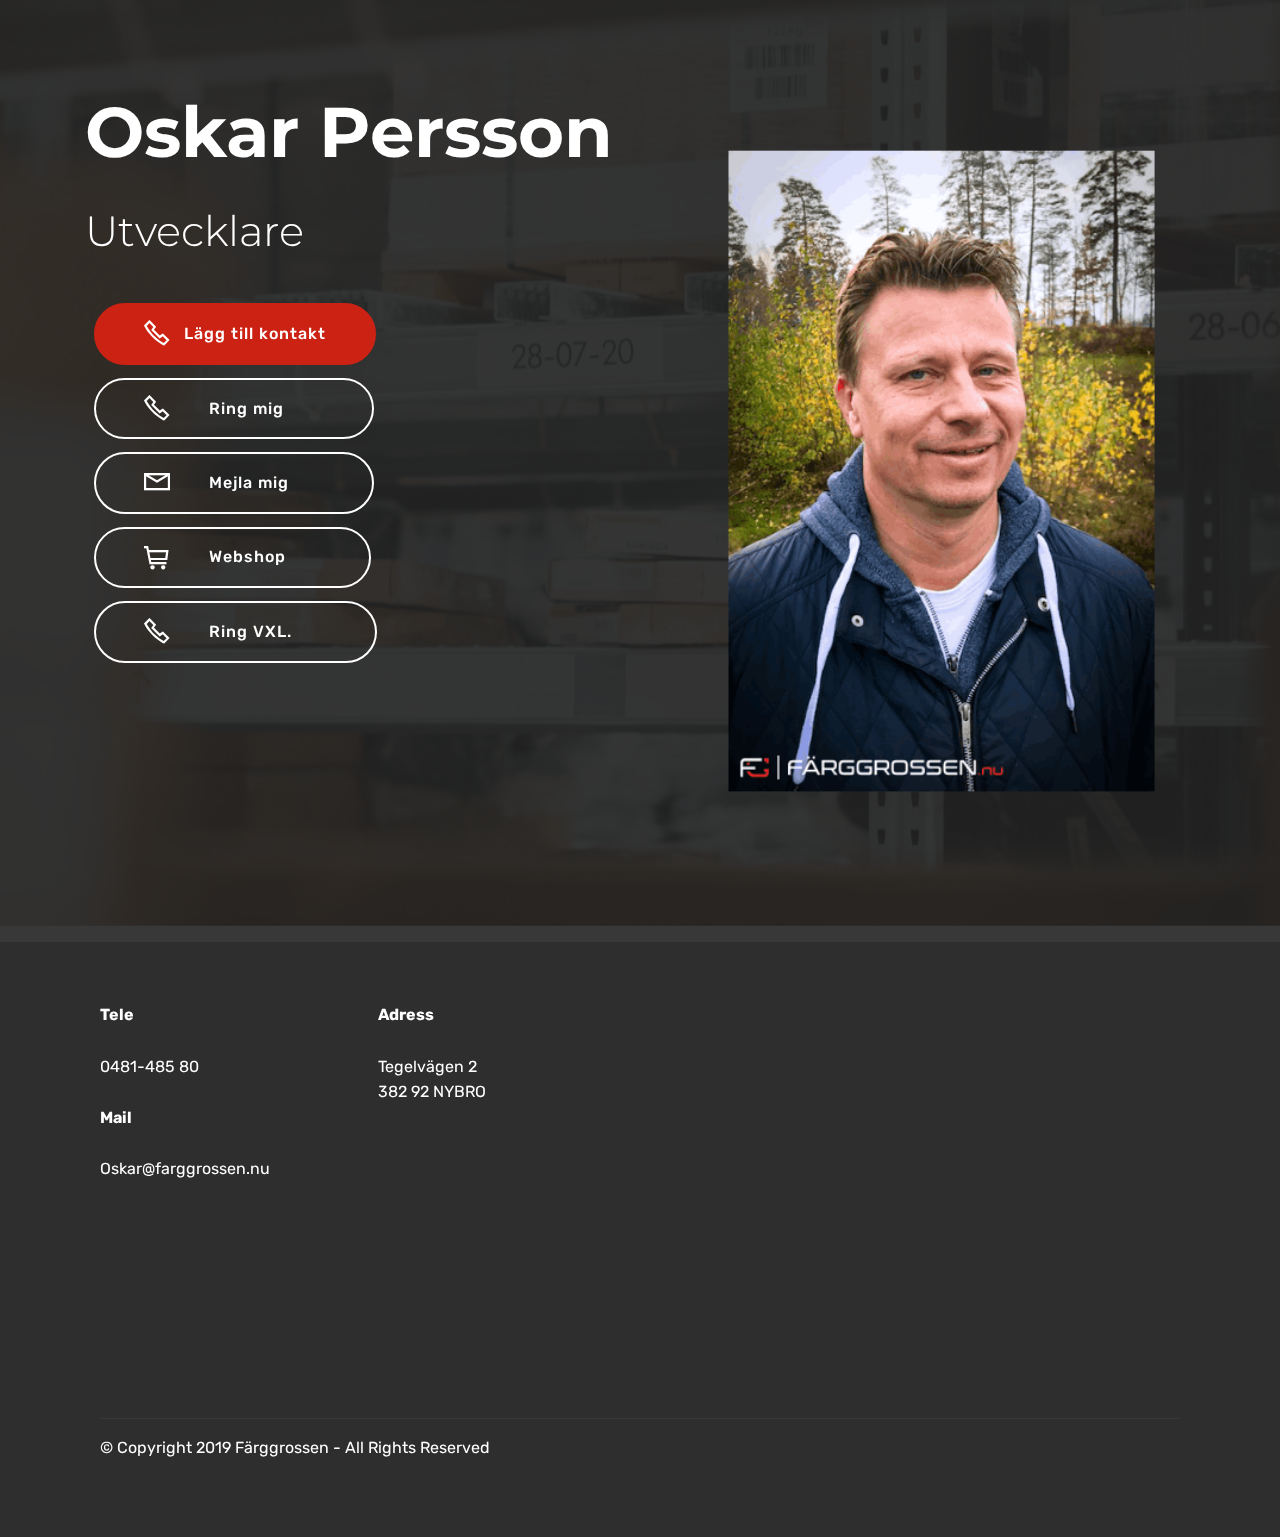
<file: page5.html>
<!DOCTYPE html>
<html  >
<head>
  <!-- Site made with Mobirise Website Builder v4.11.2, https://mobirise.com -->
  <meta charset="UTF-8">
  <meta http-equiv="X-UA-Compatible" content="IE=edge">
  <meta name="generator" content="Mobirise v4.11.2, mobirise.com">
  <meta name="viewport" content="width=device-width, initial-scale=1, minimum-scale=1">
  <link rel="shortcut icon" href="assets/images/user-male2-512-128x128.png" type="image/x-icon">
  <meta name="description" content="">
  
  <title>Page 5</title>
  <link rel="stylesheet" href="assets/web/assets/mobirise-icons2/mobirise2.css">
  <link rel="stylesheet" href="assets/bootstrap/css/bootstrap.min.css">
  <link rel="stylesheet" href="assets/bootstrap/css/bootstrap-grid.min.css">
  <link rel="stylesheet" href="assets/bootstrap/css/bootstrap-reboot.min.css">
  <link rel="stylesheet" href="assets/tether/tether.min.css">
  <link rel="stylesheet" href="assets/socicon/css/styles.css">
  <link rel="stylesheet" href="assets/theme/css/style.css">
  <link rel="preload" as="style" href="assets/mobirise/css/mbr-additional.css"><link rel="stylesheet" href="assets/mobirise/css/mbr-additional.css" type="text/css">
  
  
  
</head>
<body>
  <section class="header3 cid-rHARnpPf3g mbr-parallax-background" id="header3-16">

    

    <div class="mbr-overlay" style="opacity: 0.9; background-color: rgb(35, 35, 35);">
    </div>

    <div class="container">
        <div class="media-container-row">
            <div class="mbr-figure" style="width: 100%;">
                <img src="assets/images/foto1-3-426x640.png" alt="Mobirise" title="">
            </div>

            <div class="media-content">
                <h1 class="mbr-section-title mbr-white pb-3 mbr-fonts-style display-1"><strong>Oskar Persson</strong></h1>
                
                <div class="mbr-section-text mbr-white pb-3 ">
                    <p class="mbr-text mbr-fonts-style display-2">
                        Utvecklare</p>
                </div>
                <div class="mbr-section-btn"><a class="btn btn-md btn-primary display-7" href="https://farggrossennybro-my.sharepoint.com/:u:/g/personal/oskar_farggrossen_nu/EYLP5PpuPadCvdfTz78jR9gBGuLweAS_a8hRB8gQwpSrdw?download=1" target="_blank"><span class="mobi-mbri mobi-mbri-phone mbr-iconfont mbr-iconfont-btn"></span>Lägg till kontakt</a> <a class="btn btn-md btn-white-outline display-7" href="tel:073-022 32 40"><span class="mobi-mbri mobi-mbri-phone mbr-iconfont mbr-iconfont-btn"></span>&nbsp; &nbsp; &nbsp;Ring mig &nbsp; &nbsp; &nbsp; &nbsp;</a>
                    <a class="btn btn-md btn-white-outline display-7" href="mailto:Pontus@farggrossen.nu"><span class="mobi-mbri mobi-mbri-letter mbr-iconfont mbr-iconfont-btn"></span>&nbsp; &nbsp; &nbsp;Mejla mig &nbsp; &nbsp; &nbsp;&nbsp;</a> <a class="btn btn-md btn-white-outline display-7" href="https://farggrossen.nu" target="_blank"><span class="mobi-mbri mobi-mbri-shopping-cart mbr-iconfont mbr-iconfont-btn"></span>&nbsp; &nbsp; &nbsp;Webshop &nbsp; &nbsp; &nbsp;&nbsp;</a> <a class="btn btn-md btn-white-outline display-7" href="tel:0481-485 80"><span class="mobi-mbri mobi-mbri-phone mbr-iconfont mbr-iconfont-btn"></span>&nbsp; &nbsp; &nbsp;Ring VXL. &nbsp; &nbsp; &nbsp;&nbsp;</a></div>
            </div>
        </div>
    </div>

</section>

<section class="engine"><a href="https://mobirise.info/c">free site builder</a></section><section class="cid-rHARnqjzKZ" id="footer2-17">

    

    

    <div class="container">
        <div class="media-container-row content mbr-white">
            <div class="col-12 col-md-3 mbr-fonts-style display-7">
                <p class="mbr-text">
                    <strong>Tele</strong>
                    <br>
                    <br>0481-485 80<br>
                    <br><strong>Mail</strong>
                    <br>
                    <br>Oskar@farggrossen.nu<br></p>
            </div>
            <div class="col-12 col-md-3 mbr-fonts-style display-7">
                <p class="mbr-text"><strong>Adress</strong><strong><br></strong><br>Tegelvägen 2<br>382 92  NYBRO<strong><br></strong><strong><br></strong>
                </p>
            </div>
            <div class="col-12 col-md-6">
                <div class="google-map"><iframe frameborder="0" style="border:0" src="https://www.google.com/maps/embed/v1/place?key=AIzaSyAEIpgj38KyLFELm2bK9Y7krBkz1K-cMq8&amp;q=place_id:ChIJccpa0Gm2V0YR0Kuo6jM--FA" allowfullscreen=""></iframe></div>
            </div>
        </div>
        <div class="footer-lower">
            <div class="media-container-row">
                <div class="col-sm-12">
                    <hr>
                </div>
            </div>
            <div class="media-container-row mbr-white">
                <div class="col-sm-6 copyright">
                    <p class="mbr-text mbr-fonts-style display-7">
                        © Copyright 2019 Färggrossen - All Rights Reserved
                    </p>
                </div>
                <div class="col-md-6">
                    
                </div>
            </div>
        </div>
    </div>
</section>

<section class="mbr-section article content1 cid-rHAU1ppY4z" id="custom-html-18">

     

    <div class="container">
       <style>
/* customizable snowflake styling */
.snowflake {
  color: #fff;
  font-size: 1em;
  font-family: Arial, sans-serif;
  text-shadow: 0 0 5px #000;
}

@-webkit-keyframes snowflakes-fall{0%{top:-10%}100%{top:100%}}@-webkit-keyframes snowflakes-shake{0%,100%{-webkit-transform:translateX(0);transform:translateX(0)}50%{-webkit-transform:translateX(80px);transform:translateX(80px)}}@keyframes snowflakes-fall{0%{top:-10%}100%{top:100%}}@keyframes snowflakes-shake{0%,100%{transform:translateX(0)}50%{transform:translateX(80px)}}.snowflake{position:fixed;top:-10%;z-index:9999;-webkit-user-select:none;-moz-user-select:none;-ms-user-select:none;user-select:none;cursor:default;-webkit-animation-name:snowflakes-fall,snowflakes-shake;-webkit-animation-duration:10s,3s;-webkit-animation-timing-function:linear,ease-in-out;-webkit-animation-iteration-count:infinite,infinite;-webkit-animation-play-state:running,running;animation-name:snowflakes-fall,snowflakes-shake;animation-duration:10s,3s;animation-timing-function:linear,ease-in-out;animation-iteration-count:infinite,infinite;animation-play-state:running,running}.snowflake:nth-of-type(0){left:1%;-webkit-animation-delay:0s,0s;animation-delay:0s,0s}.snowflake:nth-of-type(1){left:10%;-webkit-animation-delay:1s,1s;animation-delay:1s,1s}.snowflake:nth-of-type(2){left:20%;-webkit-animation-delay:6s,.5s;animation-delay:6s,.5s}.snowflake:nth-of-type(3){left:30%;-webkit-animation-delay:4s,2s;animation-delay:4s,2s}.snowflake:nth-of-type(4){left:40%;-webkit-animation-delay:2s,2s;animation-delay:2s,2s}.snowflake:nth-of-type(5){left:50%;-webkit-animation-delay:8s,3s;animation-delay:8s,3s}.snowflake:nth-of-type(6){left:60%;-webkit-animation-delay:6s,2s;animation-delay:6s,2s}.snowflake:nth-of-type(7){left:70%;-webkit-animation-delay:2.5s,1s;animation-delay:2.5s,1s}.snowflake:nth-of-type(8){left:80%;-webkit-animation-delay:1s,0s;animation-delay:1s,0s}.snowflake:nth-of-type(9){left:90%;-webkit-animation-delay:3s,1.5s;animation-delay:3s,1.5s}.snowflake:nth-of-type(10){left:25%;-webkit-animation-delay:2s,0s;animation-delay:2s,0s}.snowflake:nth-of-type(11){left:65%;-webkit-animation-delay:4s,2.5s;animation-delay:4s,2.5s}
</style>
<div class="snowflakes" aria-hidden="true">
  <div class="snowflake">
  ❅
  </div>
  <div class="snowflake">
  ❆
  </div>
  <div class="snowflake">
  ❅
  </div>
  <div class="snowflake">
  ❆
  </div>
  <div class="snowflake">
  ❅
  </div>
  <div class="snowflake">
        </div>
    </div>
</div></section>


  <script src="assets/web/assets/jquery/jquery.min.js"></script>
  <script src="assets/popper/popper.min.js"></script>
  <script src="assets/bootstrap/js/bootstrap.min.js"></script>
  <script src="assets/tether/tether.min.js"></script>
  <script src="assets/smoothscroll/smooth-scroll.js"></script>
  <script src="assets/parallax/jarallax.min.js"></script>
  <script src="assets/theme/js/script.js"></script>
  
  
</body>
</html>
</file>
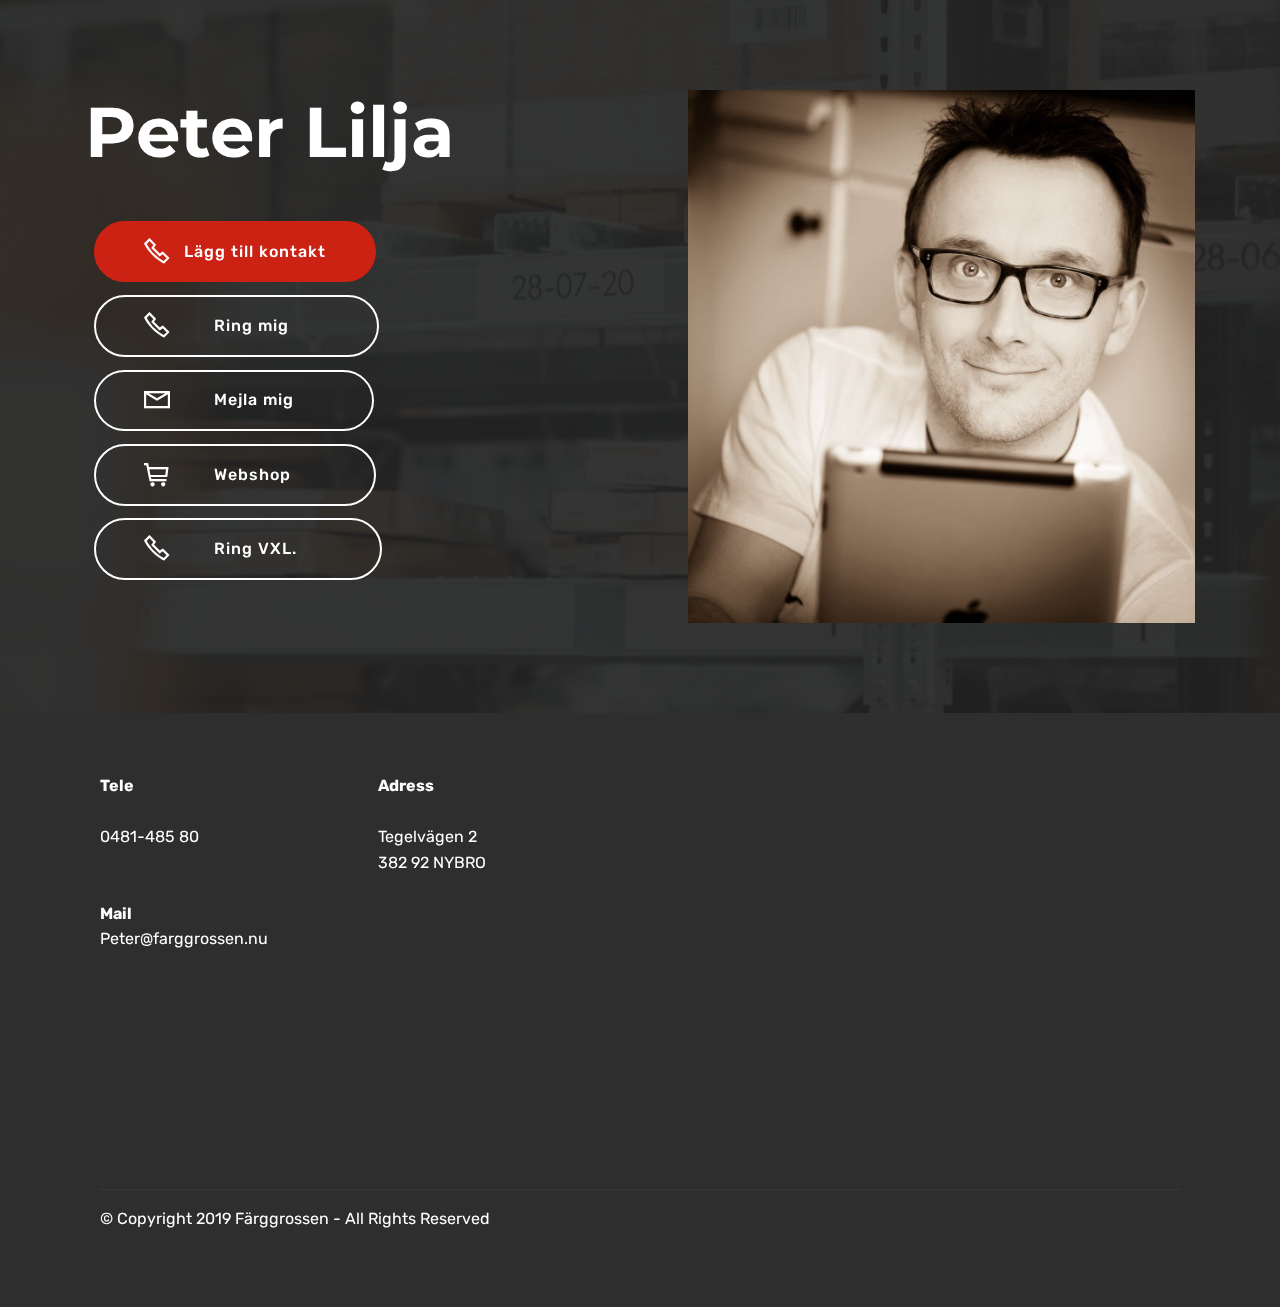
<file: page6.html>
<!DOCTYPE html>
<html  >
<head>
  <!-- Site made with Mobirise Website Builder v4.11.2, https://mobirise.com -->
  <meta charset="UTF-8">
  <meta http-equiv="X-UA-Compatible" content="IE=edge">
  <meta name="generator" content="Mobirise v4.11.2, mobirise.com">
  <meta name="viewport" content="width=device-width, initial-scale=1, minimum-scale=1">
  <link rel="shortcut icon" href="assets/images/user-male2-512-128x128.png" type="image/x-icon">
  <meta name="description" content="">
  
  <title>Peter Lilja</title>
  <link rel="stylesheet" href="assets/web/assets/mobirise-icons2/mobirise2.css">
  <link rel="stylesheet" href="assets/bootstrap/css/bootstrap.min.css">
  <link rel="stylesheet" href="assets/bootstrap/css/bootstrap-grid.min.css">
  <link rel="stylesheet" href="assets/bootstrap/css/bootstrap-reboot.min.css">
  <link rel="stylesheet" href="assets/tether/tether.min.css">
  <link rel="stylesheet" href="assets/socicon/css/styles.css">
  <link rel="stylesheet" href="assets/theme/css/style.css">
  <link rel="preload" as="style" href="assets/mobirise/css/mbr-additional.css"><link rel="stylesheet" href="assets/mobirise/css/mbr-additional.css" type="text/css">
  
  
  
</head>
<body>
  <section class="header3 cid-rHwXIfB3c7 mbr-parallax-background" id="header3-v">

    

    <div class="mbr-overlay" style="opacity: 0.9; background-color: rgb(35, 35, 35);">
    </div>

    <div class="container">
        <div class="media-container-row">
            <div class="mbr-figure" style="width: 100%;">
                <img src="assets/images/image-1-582x611.jpg" alt="Mobirise" title="">
            </div>

            <div class="media-content">
                <h1 class="mbr-section-title mbr-white pb-3 mbr-fonts-style display-1"><strong>Peter Lilja</strong></h1>
                
                <div class="mbr-section-text mbr-white pb-3 ">
                    
                </div>
                <div class="mbr-section-btn"><a class="btn btn-md btn-primary display-7" href="https://farggrossennybro-my.sharepoint.com/:u:/g/personal/oskar_farggrossen_nu/EXOTkcnSUqlFm9HCOIuEYV8Bo_7qyDPfqt1mCtG8Ndh2hA?download=1" target="_blank"><span class="mobi-mbri mobi-mbri-phone mbr-iconfont mbr-iconfont-btn"></span>Lägg till kontakt</a> <a class="btn btn-md btn-white-outline display-7" href="tel:0722359472"><span class="mobi-mbri mobi-mbri-phone mbr-iconfont mbr-iconfont-btn"></span><font face="Moririse2"><br></font>&nbsp; &nbsp; &nbsp; Ring mig &nbsp; &nbsp; &nbsp; &nbsp;</a>
                    <a class="btn btn-md btn-white-outline display-7" href="mailto:peter@farggrossen.nu"><span class="mobi-mbri mobi-mbri-letter mbr-iconfont mbr-iconfont-btn"></span>&nbsp; &nbsp; &nbsp; Mejla mig &nbsp; &nbsp; &nbsp;</a> <a class="btn btn-md btn-white-outline display-7" href="https://farggrossen.nu" target="_blank"><span class="mobi-mbri mobi-mbri-shopping-cart mbr-iconfont mbr-iconfont-btn"></span>&nbsp; &nbsp; &nbsp; Webshop &nbsp; &nbsp; &nbsp;&nbsp;</a> <a class="btn btn-md btn-white-outline display-7" href="tel:0481-485 80"><span class="mobi-mbri mobi-mbri-phone mbr-iconfont mbr-iconfont-btn"></span>&nbsp; &nbsp; &nbsp; Ring VXL. &nbsp; &nbsp; &nbsp;&nbsp;</a></div>
            </div>
        </div>
    </div>

</section>

<section class="engine"><a href="https://mobirise.info/h">how to create a web page for free</a></section><section class="cid-rHwXIg3q2c" id="footer2-w">

    

    

    <div class="container">
        <div class="media-container-row content mbr-white">
            <div class="col-12 col-md-3 mbr-fonts-style display-7">
                <p class="mbr-text">
                    <strong>Tele</strong>
                    <br>
                    <br>0481-485 80<br>
                    <br>
                    <br><strong>Mail</strong>
                    <br>Peter@farggrossen.nu<br></p>
            </div>
            <div class="col-12 col-md-3 mbr-fonts-style display-7">
                <p class="mbr-text"><strong>Adress</strong><strong><br></strong><br>Tegelvägen 2<br>382 92  NYBRO<strong><br></strong><strong><br></strong>
                </p>
            </div>
            <div class="col-12 col-md-6">
                <div class="google-map"><iframe frameborder="0" style="border:0" src="https://www.google.com/maps/embed/v1/place?key=AIzaSyAEIpgj38KyLFELm2bK9Y7krBkz1K-cMq8&amp;q=place_id:ChIJccpa0Gm2V0YR0Kuo6jM--FA" allowfullscreen=""></iframe></div>
            </div>
        </div>
        <div class="footer-lower">
            <div class="media-container-row">
                <div class="col-sm-12">
                    <hr>
                </div>
            </div>
            <div class="media-container-row mbr-white">
                <div class="col-sm-6 copyright">
                    <p class="mbr-text mbr-fonts-style display-7">
                        © Copyright 2019 Färggrossen - All Rights Reserved
                    </p>
                </div>
                <div class="col-md-6">
                    
                </div>
            </div>
        </div>
    </div>
</section>


  <script src="assets/web/assets/jquery/jquery.min.js"></script>
  <script src="assets/popper/popper.min.js"></script>
  <script src="assets/bootstrap/js/bootstrap.min.js"></script>
  <script src="assets/tether/tether.min.js"></script>
  <script src="assets/smoothscroll/smooth-scroll.js"></script>
  <script src="assets/parallax/jarallax.min.js"></script>
  <script src="assets/theme/js/script.js"></script>
  
  
</body>
</html>
</file>
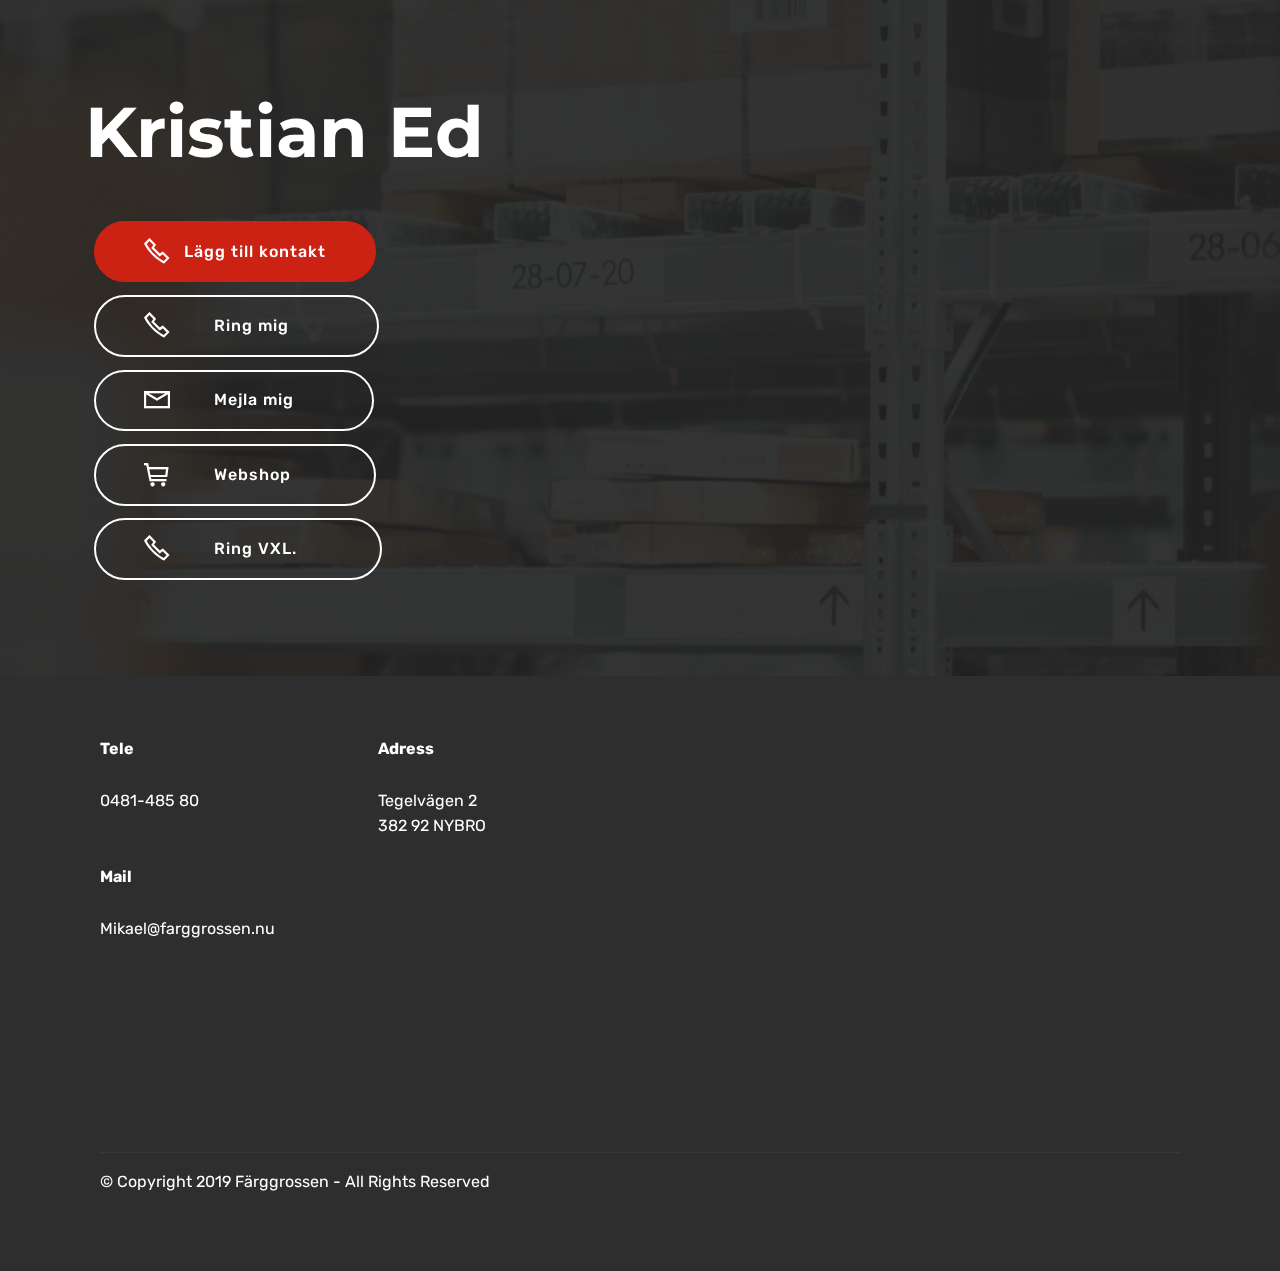
<file: page7.html>
<!DOCTYPE html>
<html  >
<head>
  <!-- Site made with Mobirise Website Builder v4.11.2, https://mobirise.com -->
  <meta charset="UTF-8">
  <meta http-equiv="X-UA-Compatible" content="IE=edge">
  <meta name="generator" content="Mobirise v4.11.2, mobirise.com">
  <meta name="viewport" content="width=device-width, initial-scale=1, minimum-scale=1">
  <link rel="shortcut icon" href="assets/images/user-male2-512-128x128.png" type="image/x-icon">
  <meta name="description" content="">
  
  <title>Kristian Ed</title>
  <link rel="stylesheet" href="assets/web/assets/mobirise-icons2/mobirise2.css">
  <link rel="stylesheet" href="assets/bootstrap/css/bootstrap.min.css">
  <link rel="stylesheet" href="assets/bootstrap/css/bootstrap-grid.min.css">
  <link rel="stylesheet" href="assets/bootstrap/css/bootstrap-reboot.min.css">
  <link rel="stylesheet" href="assets/tether/tether.min.css">
  <link rel="stylesheet" href="assets/socicon/css/styles.css">
  <link rel="stylesheet" href="assets/theme/css/style.css">
  <link rel="preload" as="style" href="assets/mobirise/css/mbr-additional.css"><link rel="stylesheet" href="assets/mobirise/css/mbr-additional.css" type="text/css">
  
  
  
</head>
<body>
  <section class="header3 cid-rKs1UmrujH mbr-parallax-background" id="header3-1a">

    

    <div class="mbr-overlay" style="opacity: 0.9; background-color: rgb(35, 35, 35);">
    </div>

    <div class="container">
        <div class="media-container-row">
            <div class="mbr-figure" style="width: 100%;">
                <img src="assets/images/1-100x10.png" alt="Mobirise" title="">
            </div>

            <div class="media-content">
                <h1 class="mbr-section-title mbr-white pb-3 mbr-fonts-style display-1"><strong>Kristian Ed</strong></h1>
                
                <div class="mbr-section-text mbr-white pb-3 ">
                    
                </div>
                <div class="mbr-section-btn"><a class="btn btn-md btn-primary display-7" href="https://farggrossennybro-my.sharepoint.com/:u:/g/personal/oskar_farggrossen_nu/ESJna_y_vnZHvpTa4_leWt8B3MbuFtGsUtMJ1jXQSA1cxw?download=1" target="_blank"><span class="mobi-mbri mobi-mbri-phone mbr-iconfont mbr-iconfont-btn"></span>Lägg till kontakt</a> <a class="btn btn-md btn-white-outline display-7" href="tel:0481-48580"><span class="mobi-mbri mobi-mbri-phone mbr-iconfont mbr-iconfont-btn"></span><font face="Moririse2"><br></font>&nbsp; &nbsp; &nbsp; Ring mig &nbsp; &nbsp; &nbsp; &nbsp;</a>
                    <a class="btn btn-md btn-white-outline display-7" href="mailto:kristian@farggrossen.nu"><span class="mobi-mbri mobi-mbri-letter mbr-iconfont mbr-iconfont-btn"></span>&nbsp; &nbsp; &nbsp; Mejla mig &nbsp; &nbsp; &nbsp;</a> <a class="btn btn-md btn-white-outline display-7" href="https://farggrossen.nu" target="_blank"><span class="mobi-mbri mobi-mbri-shopping-cart mbr-iconfont mbr-iconfont-btn"></span>&nbsp; &nbsp; &nbsp; Webshop &nbsp; &nbsp; &nbsp;&nbsp;</a> <a class="btn btn-md btn-white-outline display-7" href="tel:0481-485 80"><span class="mobi-mbri mobi-mbri-phone mbr-iconfont mbr-iconfont-btn"></span>&nbsp; &nbsp; &nbsp; Ring VXL. &nbsp; &nbsp; &nbsp;&nbsp;</a></div>
            </div>
        </div>
    </div>

</section>

<section class="engine"><a href="https://mobirise.info/p">web templates free download</a></section><section class="cid-rKs1UmSFiE" id="footer2-1b">

    

    

    <div class="container">
        <div class="media-container-row content mbr-white">
            <div class="col-12 col-md-3 mbr-fonts-style display-7">
                <p class="mbr-text">
                    <strong>Tele</strong>
                    <br>
                    <br>0481-485 80<br>
                    <br>
                    <br><strong>Mail</strong>
                    <br>
                    <br>Mikael@farggrossen.nu<br></p>
            </div>
            <div class="col-12 col-md-3 mbr-fonts-style display-7">
                <p class="mbr-text"><strong>Adress</strong><strong><br></strong><br>Tegelvägen 2<br>382 92  NYBRO<strong><br></strong><strong><br></strong>
                </p>
            </div>
            <div class="col-12 col-md-6">
                <div class="google-map"><iframe frameborder="0" style="border:0" src="https://www.google.com/maps/embed/v1/place?key=AIzaSyCy9r70T3NYf3PhvVflTo0_zdif2_IoIYs&amp;q=place_id:ChIJccpa0Gm2V0YR0Kuo6jM--FA" allowfullscreen=""></iframe></div>
            </div>
        </div>
        <div class="footer-lower">
            <div class="media-container-row">
                <div class="col-sm-12">
                    <hr>
                </div>
            </div>
            <div class="media-container-row mbr-white">
                <div class="col-sm-6 copyright">
                    <p class="mbr-text mbr-fonts-style display-7">
                        © Copyright 2019 Färggrossen - All Rights Reserved
                    </p>
                </div>
                <div class="col-md-6">
                    
                </div>
            </div>
        </div>
    </div>
</section>


  <script src="assets/web/assets/jquery/jquery.min.js"></script>
  <script src="assets/popper/popper.min.js"></script>
  <script src="assets/bootstrap/js/bootstrap.min.js"></script>
  <script src="assets/tether/tether.min.js"></script>
  <script src="assets/smoothscroll/smooth-scroll.js"></script>
  <script src="assets/parallax/jarallax.min.js"></script>
  <script src="assets/theme/js/script.js"></script>
  
  
</body>
</html>
</file>
<file: assets/web/assets/mobirise-icons2/mobirise2.css>
@font-face {
  font-family: 'Moririse2';
  font-display: swap;
  src:  url('mobirise2.eot?f2bix4');
  src:  url('mobirise2.eot?f2bix4#iefix') format('embedded-opentype'),
    url('mobirise2.ttf?f2bix4') format('truetype'),
    url('mobirise2.woff?f2bix4') format('woff'),
    url('mobirise2.svg?f2bix4#mobirise2') format('svg');
  font-weight: normal;
  font-style: normal;
}

[class^="mobi-"], [class*=" mobi-"] {
  /* use !important to prevent issues with browser extensions that change fonts */
  font-family: 'Moririse2' !important;
  speak: none;
  font-style: normal;
  font-weight: normal;
  font-variant: normal;
  text-transform: none;
  line-height: 1;

  /* Better Font Rendering =========== */
  -webkit-font-smoothing: antialiased;
  -moz-osx-font-smoothing: grayscale;
}

.mobi-mbri-add-submenu:before {
  content: "\e900";
}
.mobi-mbri-alert:before {
  content: "\e901";
}
.mobi-mbri-align-center:before {
  content: "\e902";
}
.mobi-mbri-align-justify:before {
  content: "\e903";
}
.mobi-mbri-align-left:before {
  content: "\e904";
}
.mobi-mbri-align-right:before {
  content: "\e905";
}
.mobi-mbri-android:before {
  content: "\e906";
}
.mobi-mbri-apple:before {
  content: "\e907";
}
.mobi-mbri-arrow-down:before {
  content: "\e908";
}
.mobi-mbri-arrow-next:before {
  content: "\e909";
}
.mobi-mbri-arrow-prev:before {
  content: "\e90a";
}
.mobi-mbri-arrow-up:before {
  content: "\e90b";
}
.mobi-mbri-bold:before {
  content: "\e90c";
}
.mobi-mbri-bookmark:before {
  content: "\e90d";
}
.mobi-mbri-bootstrap:before {
  content: "\e90e";
}
.mobi-mbri-briefcase:before {
  content: "\e90f";
}
.mobi-mbri-browse:before {
  content: "\e910";
}
.mobi-mbri-bulleted-list:before {
  content: "\e911";
}
.mobi-mbri-calendar:before {
  content: "\e912";
}
.mobi-mbri-camera:before {
  content: "\e913";
}
.mobi-mbri-cart-add:before {
  content: "\e914";
}
.mobi-mbri-cart-full:before {
  content: "\e915";
}
.mobi-mbri-cash:before {
  content: "\e916";
}
.mobi-mbri-change-style:before {
  content: "\e917";
}
.mobi-mbri-chat:before {
  content: "\e918";
}
.mobi-mbri-clock:before {
  content: "\e919";
}
.mobi-mbri-close:before {
  content: "\e91a";
}
.mobi-mbri-cloud:before {
  content: "\e91b";
}
.mobi-mbri-code:before {
  content: "\e91c";
}
.mobi-mbri-contact-form:before {
  content: "\e91d";
}
.mobi-mbri-credit-card:before {
  content: "\e91e";
}
.mobi-mbri-cursor-click:before {
  content: "\e91f";
}
.mobi-mbri-cust-feedback:before {
  content: "\e920";
}
.mobi-mbri-database:before {
  content: "\e921";
}
.mobi-mbri-delivery:before {
  content: "\e922";
}
.mobi-mbri-desktop:before {
  content: "\e923";
}
.mobi-mbri-devices:before {
  content: "\e924";
}
.mobi-mbri-down:before {
  content: "\e925";
}
.mobi-mbri-download-2:before {
  content: "\e926";
}
.mobi-mbri-download:before {
  content: "\e927";
}
.mobi-mbri-drag-n-drop-2:before {
  content: "\e928";
}
.mobi-mbri-drag-n-drop:before {
  content: "\e929";
}
.mobi-mbri-edit-2:before {
  content: "\e92a";
}
.mobi-mbri-edit:before {
  content: "\e92b";
}
.mobi-mbri-error:before {
  content: "\e92c";
}
.mobi-mbri-extension:before {
  content: "\e92d";
}
.mobi-mbri-features:before {
  content: "\e92e";
}
.mobi-mbri-file:before {
  content: "\e92f";
}
.mobi-mbri-flag:before {
  content: "\e930";
}
.mobi-mbri-folder:before {
  content: "\e931";
}
.mobi-mbri-gift:before {
  content: "\e932";
}
.mobi-mbri-github:before {
  content: "\e933";
}
.mobi-mbri-globe-2:before {
  content: "\e934";
}
.mobi-mbri-globe:before {
  content: "\e935";
}
.mobi-mbri-growing-chart:before {
  content: "\e936";
}
.mobi-mbri-hearth:before {
  content: "\e937";
}
.mobi-mbri-help:before {
  content: "\e938";
}
.mobi-mbri-home:before {
  content: "\e939";
}
.mobi-mbri-hot-cup:before {
  content: "\e93a";
}
.mobi-mbri-idea:before {
  content: "\e93b";
}
.mobi-mbri-image-gallery:before {
  content: "\e93c";
}
.mobi-mbri-image-slider:before {
  content: "\e93d";
}
.mobi-mbri-info:before {
  content: "\e93e";
}
.mobi-mbri-italic:before {
  content: "\e93f";
}
.mobi-mbri-key:before {
  content: "\e940";
}
.mobi-mbri-laptop:before {
  content: "\e941";
}
.mobi-mbri-layers:before {
  content: "\e942";
}
.mobi-mbri-left-right:before {
  content: "\e943";
}
.mobi-mbri-left:before {
  content: "\e944";
}
.mobi-mbri-letter:before {
  content: "\e945";
}
.mobi-mbri-like:before {
  content: "\e946";
}
.mobi-mbri-link:before {
  content: "\e947";
}
.mobi-mbri-lock:before {
  content: "\e948";
}
.mobi-mbri-login:before {
  content: "\e949";
}
.mobi-mbri-logout:before {
  content: "\e94a";
}
.mobi-mbri-magic-stick:before {
  content: "\e94b";
}
.mobi-mbri-map-pin:before {
  content: "\e94c";
}
.mobi-mbri-menu:before {
  content: "\e94d";
}
.mobi-mbri-mobile-2:before {
  content: "\e94e";
}
.mobi-mbri-mobile-horizontal:before {
  content: "\e94f";
}
.mobi-mbri-mobile:before {
  content: "\e950";
}
.mobi-mbri-mobirise:before {
  content: "\e951";
}
.mobi-mbri-more-horizontal:before {
  content: "\e952";
}
.mobi-mbri-more-vertical:before {
  content: "\e953";
}
.mobi-mbri-music:before {
  content: "\e954";
}
.mobi-mbri-new-file:before {
  content: "\e955";
}
.mobi-mbri-numbered-list:before {
  content: "\e956";
}
.mobi-mbri-opened-folder:before {
  content: "\e957";
}
.mobi-mbri-pages:before {
  content: "\e958";
}
.mobi-mbri-paper-plane:before {
  content: "\e959";
}
.mobi-mbri-paperclip:before {
  content: "\e95a";
}
.mobi-mbri-phone:before {
  content: "\e95b";
}
.mobi-mbri-photo:before {
  content: "\e95c";
}
.mobi-mbri-photos:before {
  content: "\e95d";
}
.mobi-mbri-pin:before {
  content: "\e95e";
}
.mobi-mbri-play:before {
  content: "\e95f";
}
.mobi-mbri-plus:before {
  content: "\e960";
}
.mobi-mbri-preview:before {
  content: "\e961";
}
.mobi-mbri-print:before {
  content: "\e962";
}
.mobi-mbri-protect:before {
  content: "\e963";
}
.mobi-mbri-question:before {
  content: "\e964";
}
.mobi-mbri-quote-left:before {
  content: "\e965";
}
.mobi-mbri-quote-right:before {
  content: "\e966";
}
.mobi-mbri-redo:before {
  content: "\e967";
}
.mobi-mbri-refresh:before {
  content: "\e968";
}
.mobi-mbri-responsive-2:before {
  content: "\e969";
}
.mobi-mbri-responsive:before {
  content: "\e96a";
}
.mobi-mbri-right:before {
  content: "\e96b";
}
.mobi-mbri-rocket:before {
  content: "\e96c";
}
.mobi-mbri-sad-face:before {
  content: "\e96d";
}
.mobi-mbri-sale:before {
  content: "\e96e";
}
.mobi-mbri-save:before {
  content: "\e96f";
}
.mobi-mbri-search:before {
  content: "\e970";
}
.mobi-mbri-setting-2:before {
  content: "\e971";
}
.mobi-mbri-setting-3:before {
  content: "\e972";
}
.mobi-mbri-setting:before {
  content: "\e973";
}
.mobi-mbri-share:before {
  content: "\e974";
}
.mobi-mbri-shopping-bag:before {
  content: "\e975";
}
.mobi-mbri-shopping-basket:before {
  content: "\e976";
}
.mobi-mbri-shopping-cart:before {
  content: "\e977";
}
.mobi-mbri-sites:before {
  content: "\e978";
}
.mobi-mbri-smile-face:before {
  content: "\e979";
}
.mobi-mbri-speed:before {
  content: "\e97a";
}
.mobi-mbri-star:before {
  content: "\e97b";
}
.mobi-mbri-success:before {
  content: "\e97c";
}
.mobi-mbri-sun:before {
  content: "\e97d";
}
.mobi-mbri-sun2:before {
  content: "\e97e";
}
.mobi-mbri-tablet-vertical:before {
  content: "\e97f";
}
.mobi-mbri-tablet:before {
  content: "\e980";
}
.mobi-mbri-target:before {
  content: "\e981";
}
.mobi-mbri-timer:before {
  content: "\e982";
}
.mobi-mbri-to-ftp:before {
  content: "\e983";
}
.mobi-mbri-to-local-drive:before {
  content: "\e984";
}
.mobi-mbri-touch-swipe:before {
  content: "\e985";
}
.mobi-mbri-touch:before {
  content: "\e986";
}
.mobi-mbri-trash:before {
  content: "\e987";
}
.mobi-mbri-underline:before {
  content: "\e988";
}
.mobi-mbri-undo:before {
  content: "\e989";
}
.mobi-mbri-unlink:before {
  content: "\e98a";
}
.mobi-mbri-unlock:before {
  content: "\e98b";
}
.mobi-mbri-up-down:before {
  content: "\e98c";
}
.mobi-mbri-up:before {
  content: "\e98d";
}
.mobi-mbri-update:before {
  content: "\e98e";
}
.mobi-mbri-upload-2:before {
  content: "\e98f";
}
.mobi-mbri-upload:before {
  content: "\e990";
}
.mobi-mbri-user-2:before {
  content: "\e991";
}
.mobi-mbri-user:before {
  content: "\e992";
}
.mobi-mbri-users:before {
  content: "\e993";
}
.mobi-mbri-video-play:before {
  content: "\e994";
}
.mobi-mbri-video:before {
  content: "\e995";
}
.mobi-mbri-watch:before {
  content: "\e996";
}
.mobi-mbri-website-theme-2:before {
  content: "\e997";
}
.mobi-mbri-website-theme:before {
  content: "\e998";
}
.mobi-mbri-wifi:before {
  content: "\e999";
}
.mobi-mbri-windows:before {
  content: "\e99a";
}
.mobi-mbri-zoom-in:before {
  content: "\e99b";
}
.mobi-mbri-zoom-out:before {
  content: "\e99c";
}
</file>
<file: assets/socicon/css/styles.css>
@charset "UTF-8";

@font-face {
  font-family: "socicon";
  src:url("../fonts/socicon.eot");
  src:url("../fonts/socicon.eot?#iefix") format("embedded-opentype"),
    url("../fonts/socicon.woff") format("woff"),
    url("../fonts/socicon.ttf") format("truetype"),
    url("../fonts/socicon.svg#socicon") format("svg");
  font-weight: normal;
  font-style: normal;
  font-display:swap;
}

[data-icon]:before {
  font-family: "socicon" !important;
  content: attr(data-icon);
  font-style: normal !important;
  font-weight: normal !important;
  font-variant: normal !important;
  text-transform: none !important;
  speak: none;
  line-height: 1;
  -webkit-font-smoothing: antialiased;
  -moz-osx-font-smoothing: grayscale;
}

[class^="socicon-"]:before,
[class*=" socicon-"]:before {
  font-family: "socicon" !important;
  font-style: normal !important;
  font-weight: normal !important;
  font-variant: normal !important;
  text-transform: none !important;
  speak: none;
  line-height: 1;
  -webkit-font-smoothing: antialiased;
  -moz-osx-font-smoothing: grayscale;
}

.socicon-modelmayhem:before {
  content: "\e000";
}
.socicon-mixcloud:before {
  content: "\e001";
}
.socicon-drupal:before {
  content: "\e002";
}
.socicon-swarm:before {
  content: "\e003";
}
.socicon-istock:before {
  content: "\e004";
}
.socicon-yammer:before {
  content: "\e005";
}
.socicon-ello:before {
  content: "\e006";
}
.socicon-stackoverflow:before {
  content: "\e007";
}
.socicon-persona:before {
  content: "\e008";
}
.socicon-triplej:before {
  content: "\e009";
}
.socicon-houzz:before {
  content: "\e00a";
}
.socicon-rss:before {
  content: "\e00b";
}
.socicon-paypal:before {
  content: "\e00c";
}
.socicon-odnoklassniki:before {
  content: "\e00d";
}
.socicon-airbnb:before {
  content: "\e00e";
}
.socicon-periscope:before {
  content: "\e00f";
}
.socicon-outlook:before {
  content: "\e010";
}
.socicon-coderwall:before {
  content: "\e011";
}
.socicon-tripadvisor:before {
  content: "\e012";
}
.socicon-appnet:before {
  content: "\e013";
}
.socicon-goodreads:before {
  content: "\e014";
}
.socicon-tripit:before {
  content: "\e015";
}
.socicon-lanyrd:before {
  content: "\e016";
}
.socicon-slideshare:before {
  content: "\e017";
}
.socicon-buffer:before {
  content: "\e018";
}
.socicon-disqus:before {
  content: "\e019";
}
.socicon-vkontakte:before {
  content: "\e01a";
}
.socicon-whatsapp:before {
  content: "\e01b";
}
.socicon-patreon:before {
  content: "\e01c";
}
.socicon-storehouse:before {
  content: "\e01d";
}
.socicon-pocket:before {
  content: "\e01e";
}
.socicon-mail:before {
  content: "\e01f";
}
.socicon-blogger:before {
  content: "\e020";
}
.socicon-technorati:before {
  content: "\e021";
}
.socicon-reddit:before {
  content: "\e022";
}
.socicon-dribbble:before {
  content: "\e023";
}
.socicon-stumbleupon:before {
  content: "\e024";
}
.socicon-digg:before {
  content: "\e025";
}
.socicon-envato:before {
  content: "\e026";
}
.socicon-behance:before {
  content: "\e027";
}
.socicon-delicious:before {
  content: "\e028";
}
.socicon-deviantart:before {
  content: "\e029";
}
.socicon-forrst:before {
  content: "\e02a";
}
.socicon-play:before {
  content: "\e02b";
}
.socicon-zerply:before {
  content: "\e02c";
}
.socicon-wikipedia:before {
  content: "\e02d";
}
.socicon-apple:before {
  content: "\e02e";
}
.socicon-flattr:before {
  content: "\e02f";
}
.socicon-github:before {
  content: "\e030";
}
.socicon-renren:before {
  content: "\e031";
}
.socicon-friendfeed:before {
  content: "\e032";
}
.socicon-newsvine:before {
  content: "\e033";
}
.socicon-identica:before {
  content: "\e034";
}
.socicon-bebo:before {
  content: "\e035";
}
.socicon-zynga:before {
  content: "\e036";
}
.socicon-steam:before {
  content: "\e037";
}
.socicon-xbox:before {
  content: "\e038";
}
.socicon-windows:before {
  content: "\e039";
}
.socicon-qq:before {
  content: "\e03a";
}
.socicon-douban:before {
  content: "\e03b";
}
.socicon-meetup:before {
  content: "\e03c";
}
.socicon-playstation:before {
  content: "\e03d";
}
.socicon-android:before {
  content: "\e03e";
}
.socicon-snapchat:before {
  content: "\e03f";
}
.socicon-twitter:before {
  content: "\e040";
}
.socicon-facebook:before {
  content: "\e041";
}
.socicon-googleplus:before {
  content: "\e042";
}
.socicon-pinterest:before {
  content: "\e043";
}
.socicon-foursquare:before {
  content: "\e044";
}
.socicon-yahoo:before {
  content: "\e045";
}
.socicon-skype:before {
  content: "\e046";
}
.socicon-yelp:before {
  content: "\e047";
}
.socicon-feedburner:before {
  content: "\e048";
}
.socicon-linkedin:before {
  content: "\e049";
}
.socicon-viadeo:before {
  content: "\e04a";
}
.socicon-xing:before {
  content: "\e04b";
}
.socicon-myspace:before {
  content: "\e04c";
}
.socicon-soundcloud:before {
  content: "\e04d";
}
.socicon-spotify:before {
  content: "\e04e";
}
.socicon-grooveshark:before {
  content: "\e04f";
}
.socicon-lastfm:before {
  content: "\e050";
}
.socicon-youtube:before {
  content: "\e051";
}
.socicon-vimeo:before {
  content: "\e052";
}
.socicon-dailymotion:before {
  content: "\e053";
}
.socicon-vine:before {
  content: "\e054";
}
.socicon-flickr:before {
  content: "\e055";
}
.socicon-500px:before {
  content: "\e056";
}
.socicon-wordpress:before {
  content: "\e058";
}
.socicon-tumblr:before {
  content: "\e059";
}
.socicon-twitch:before {
  content: "\e05a";
}
.socicon-8tracks:before {
  content: "\e05b";
}
.socicon-amazon:before {
  content: "\e05c";
}
.socicon-icq:before {
  content: "\e05d";
}
.socicon-smugmug:before {
  content: "\e05e";
}
.socicon-ravelry:before {
  content: "\e05f";
}
.socicon-weibo:before {
  content: "\e060";
}
.socicon-baidu:before {
  content: "\e061";
}
.socicon-angellist:before {
  content: "\e062";
}
.socicon-ebay:before {
  content: "\e063";
}
.socicon-imdb:before {
  content: "\e064";
}
.socicon-stayfriends:before {
  content: "\e065";
}
.socicon-residentadvisor:before {
  content: "\e066";
}
.socicon-google:before {
  content: "\e067";
}
.socicon-yandex:before {
  content: "\e068";
}
.socicon-sharethis:before {
  content: "\e069";
}
.socicon-bandcamp:before {
  content: "\e06a";
}
.socicon-itunes:before {
  content: "\e06b";
}
.socicon-deezer:before {
  content: "\e06c";
}
.socicon-telegram:before {
  content: "\e06e";
}
.socicon-openid:before {
  content: "\e06f";
}
.socicon-amplement:before {
  content: "\e070";
}
.socicon-viber:before {
  content: "\e071";
}
.socicon-zomato:before {
  content: "\e072";
}
.socicon-draugiem:before {
  content: "\e074";
}
.socicon-endomodo:before {
  content: "\e075";
}
.socicon-filmweb:before {
  content: "\e076";
}
.socicon-stackexchange:before {
  content: "\e077";
}
.socicon-wykop:before {
  content: "\e078";
}
.socicon-teamspeak:before {
  content: "\e079";
}
.socicon-teamviewer:before {
  content: "\e07a";
}
.socicon-ventrilo:before {
  content: "\e07b";
}
.socicon-younow:before {
  content: "\e07c";
}
.socicon-raidcall:before {
  content: "\e07d";
}
.socicon-mumble:before {
  content: "\e07e";
}
.socicon-medium:before {
  content: "\e06d";
}
.socicon-bebee:before {
  content: "\e07f";
}
.socicon-hitbox:before {
  content: "\e080";
}
.socicon-reverbnation:before {
  content: "\e081";
}
.socicon-formulr:before {
  content: "\e082";
}
.socicon-instagram:before {
  content: "\e057";
}
.socicon-battlenet:before {
  content: "\e083";
}
.socicon-chrome:before {
  content: "\e084";
}
.socicon-discord:before {
  content: "\e086";
}
.socicon-issuu:before {
  content: "\e087";
}
.socicon-macos:before {
  content: "\e088";
}
.socicon-firefox:before {
  content: "\e089";
}
.socicon-opera:before {
  content: "\e08d";
}
.socicon-keybase:before {
  content: "\e090";
}
.socicon-alliance:before {
  content: "\e091";
}
.socicon-livejournal:before {
  content: "\e092";
}
.socicon-googlephotos:before {
  content: "\e093";
}
.socicon-horde:before {
  content: "\e094";
}
.socicon-etsy:before {
  content: "\e095";
}
.socicon-zapier:before {
  content: "\e096";
}
.socicon-google-scholar:before {
  content: "\e097";
}
.socicon-researchgate:before {
  content: "\e098";
}
.socicon-wechat:before {
  content: "\e099";
}
.socicon-strava:before {
  content: "\e09a";
}
.socicon-line:before {
  content: "\e09b";
}
.socicon-lyft:before {
  content: "\e09c";
}
.socicon-uber:before {
  content: "\e09d";
}
.socicon-songkick:before {
  content: "\e09e";
}
.socicon-viewbug:before {
  content: "\e09f";
}
.socicon-googlegroups:before {
  content: "\e0a0";
}
.socicon-quora:before {
  content: "\e073";
}
.socicon-diablo:before {
  content: "\e085";
}
.socicon-blizzard:before {
  content: "\e0a1";
}
.socicon-hearthstone:before {
  content: "\e08b";
}
.socicon-heroes:before {
  content: "\e08a";
}
.socicon-overwatch:before {
  content: "\e08c";
}
.socicon-warcraft:before {
  content: "\e08e";
}
.socicon-starcraft:before {
  content: "\e08f";
}
.socicon-beam:before {
  content: "\e0a2";
}
.socicon-curse:before {
  content: "\e0a3";
}
.socicon-player:before {
  content: "\e0a4";
}
.socicon-streamjar:before {
  content: "\e0a5";
}
.socicon-nintendo:before {
  content: "\e0a6";
}
.socicon-hellocoton:before {
  content: "\e0a7";
}
</file>
<file: assets/theme/css/style.css>
/*!
 * Mobirise v4 theme (https://mobirise.com/)
 * Copyright 2017 Mobirise
 */
section {
  background-color: #eeeeee; }

body {
  font-style: normal;
  line-height: 1.5; }

section,
.container,
.container-fluid {
  position: relative;
  word-wrap: break-word; }

a.mbr-iconfont:hover {
  text-decoration: none; }

.article .lead p,
.article .lead ul,
.article .lead ol,
.article .lead pre,
.article .lead blockquote {
  margin-bottom: 0; }

ul,
ol,
pre,
blockquote {
  margin-bottom: 2.3125rem; }

pre {
  background: #f4f4f4;
  padding: 10px 24px;
  white-space: pre-wrap; }

.inactive {
  -webkit-user-select: none;
  -moz-user-select: none;
  -ms-user-select: none;
  user-select: none;
  pointer-events: none;
  -webkit-user-drag: none;
  user-drag: none; }

.mbr-section__comments .row {
  justify-content: center;
  -webkit-justify-content: center; }

a {
  font-style: normal;
  font-weight: 400;
  cursor: pointer; }
  a, a:hover {
    text-decoration: none; }

figure {
  margin-bottom: 0; }

body {
  color: #232323; }

h1,
h2,
h3,
h4,
h5,
h6,
.h1,
.h2,
.h3,
.h4,
.h5,
.h6,
.display-1,
.display-2,
.display-3,
.display-4 {
  line-height: 1;
  word-break: break-word;
  word-wrap: break-word; }

.mbr-section-title {
  font-style: normal;
  line-height: 1.2; }

.mbr-section-subtitle {
  line-height: 1.3; }

.mbr-text {
  font-style: normal;
  line-height: 1.6; }

b,
strong {
  font-weight: bold; }

blockquote {
  padding: 10px 0 10px 20px;
  position: relative;
  border-left: 2px solid;
  border-color: #ff3366; }

input:-webkit-autofill, input:-webkit-autofill:hover, input:-webkit-autofill:focus, input:-webkit-autofill:active {
  transition-delay: 9999s;
  transition-property: background-color, color; }

textarea[type='hidden'] {
  display: none; }

body {
  position: relative; }

section {
  background-position: 50% 50%;
  background-repeat: no-repeat;
  background-size: cover; }
  section .mbr-background-video,
  section .mbr-background-video-preview {
    position: absolute;
    bottom: 0;
    left: 0;
    right: 0;
    top: 0; }

.hidden {
  visibility: hidden; }

.mbr-z-index20 {
  z-index: 20; }

/*! Base colors */
.mbr-white {
  color: #ffffff; }

.mbr-black {
  color: #000000; }

.mbr-bg-white {
  background-color: #ffffff; }

.mbr-bg-black {
  background-color: #000000; }

/*! Text-aligns */
.align-left {
  text-align: left; }

.align-center {
  text-align: center; }

.align-right {
  text-align: right; }

@media (max-width: 767px) {
  .align-left,
  .align-center,
  .align-right,
  .mbr-section-btn,
  .mbr-section-title {
    text-align: center; } }
/*! Font-weight  */
.mbr-light {
  font-weight: 300; }

.mbr-regular {
  font-weight: 400; }

.mbr-semibold {
  font-weight: 500; }

.mbr-bold {
  font-weight: 700; }

/*! Media  */
.media-size-item {
  -webkit-flex: 1 1 auto;
  -moz-flex: 1 1 auto;
  -ms-flex: 1 1 auto;
  -o-flex: 1 1 auto;
  flex: 1 1 auto; }

.media-content {
  -webkit-flex-basis: 100%;
  flex-basis: 100%; }

.media-container-row {
  display: -ms-flexbox;
  display: -webkit-flex;
  display: flex;
  -webkit-flex-direction: row;
  -ms-flex-direction: row;
  flex-direction: row;
  -webkit-flex-wrap: wrap;
  -ms-flex-wrap: wrap;
  flex-wrap: wrap;
  -webkit-justify-content: center;
  -ms-flex-pack: center;
  justify-content: center;
  -webkit-align-content: center;
  -ms-flex-line-pack: center;
  align-content: center;
  -webkit-align-items: start;
  -ms-flex-align: start;
  align-items: start; }
  .media-container-row .media-size-item {
    width: 400px; }

.media-container-column {
  display: -ms-flexbox;
  display: -webkit-flex;
  display: flex;
  -webkit-flex-direction: column;
  -ms-flex-direction: column;
  flex-direction: column;
  -webkit-flex-wrap: wrap;
  -ms-flex-wrap: wrap;
  flex-wrap: wrap;
  -webkit-justify-content: center;
  -ms-flex-pack: center;
  justify-content: center;
  -webkit-align-content: center;
  -ms-flex-line-pack: center;
  align-content: center;
  -webkit-align-items: stretch;
  -ms-flex-align: stretch;
  align-items: stretch; }
  .media-container-column > * {
    width: 100%; }

@media (min-width: 992px) {
  .media-container-row {
    -webkit-flex-wrap: nowrap;
    -ms-flex-wrap: nowrap;
    flex-wrap: nowrap; } }
figure {
  overflow: hidden; }

figure[mbr-media-size] {
  transition: width 0.1s; }

.mbr-figure img,
.mbr-figure iframe {
  display: block;
  width: 100%; }

.card {
  background-color: transparent;
  border: none; }

.card-box {
  width: 100%; }

.card-img {
  text-align: center;
  flex-shrink: 0;
  -webkit-flex-shrink: 0; }

.media {
  max-width: 100%;
  margin: 0 auto; }

.mbr-figure {
  -ms-flex-item-align: center;
  -ms-grid-row-align: center;
  -webkit-align-self: center;
  align-self: center; }

.media-container > div {
  max-width: 100%; }

.mbr-figure img,
.card-img img {
  width: 100%; }

@media (max-width: 991px) {
  .media-size-item {
    width: auto !important; }

  .media {
    width: auto; }

  .mbr-figure {
    width: 100% !important; } }
/*! Buttons */
.btn {
  font-weight: 500;
  border-width: 2px;
  font-style: normal;
  letter-spacing: 1px;
  margin: .4rem .8rem;
  white-space: normal;
  -webkit-transition: all .3s ease-in-out;
  -moz-transition: all .3s ease-in-out;
  transition: all .3s ease-in-out;
  display: inline-flex;
  align-items: center;
  justify-content: center;
  word-break: break-word;
  -webkit-align-items: center;
  -webkit-justify-content: center;
  display: -webkit-inline-flex; }

.btn-sm {
  font-weight: 500;
  letter-spacing: 1px;
  -webkit-transition: all .3s ease-in-out;
  -moz-transition: all .3s ease-in-out;
  transition: all .3s ease-in-out; }

.btn-md {
  font-weight: 500;
  letter-spacing: 1px;
  margin: .4rem .8rem !important;
  -webkit-transition: all .3s ease-in-out;
  -moz-transition: all .3s ease-in-out;
  transition: all .3s ease-in-out; }

.btn-lg {
  font-weight: 500;
  letter-spacing: 1px;
  margin: .4rem .8rem !important;
  -webkit-transition: all .3s ease-in-out;
  -moz-transition: all .3s ease-in-out;
  transition: all .3s ease-in-out; }

.mbr-section-btn {
  margin-left: -0.25rem;
  margin-right: -0.25rem;
  font-size: 0; }

nav .mbr-section-btn {
  margin-left: 0rem;
  margin-right: 0rem; }

.btn-form {
  border-radius: 0; }
  .btn-form:hover {
    cursor: pointer; }

/*! Btn icon margin */
.btn .mbr-iconfont,
.btn.btn-sm .mbr-iconfont {
  cursor: pointer;
  margin-right: 0.5rem; }

.btn.btn-md .mbr-iconfont,
.btn.btn-md .mbr-iconfont {
  margin-right: 0.8rem; }

.mbr-regular {
  font-weight: 400; }

.mbr-semibold {
  font-weight: 500; }

.mbr-bold {
  font-weight: 700; }

[type='submit'] {
  -webkit-appearance: none; }

/*! Full-screen */
.mbr-fullscreen .mbr-overlay {
  min-height: 100vh; }

.mbr-fullscreen {
  display: flex;
  display: -webkit-flex;
  display: -moz-flex;
  display: -ms-flex;
  display: -o-flex;
  align-items: center;
  -webkit-align-items: center;
  min-height: 100vh;
  padding-top: 3rem;
  padding-bottom: 3rem; }

/*! Map */
.map {
  height: 25rem;
  position: relative; }
  .map iframe {
    width: 100%;
    height: 100%; }

.mbr-overlay {
  background-color: #000;
  bottom: 0;
  left: 0;
  opacity: .5;
  position: absolute;
  right: 0;
  top: 0;
  z-index: 0;
  pointer-events: none; }

/* Form */
blockquote {
  font-style: italic;
  padding: 10px 0 10px 20px;
  font-size: 1.09rem;
  position: relative;
  border-width: 3px; }

.form-control {
  background-color: #f5f5f5;
  box-shadow: none;
  color: #565656;
  line-height: 1.43;
  min-height: 3.5em;
  padding: 1.07em .5em; }
  .form-control, .form-control:focus {
    border: 1px solid #e8e8e8; }
  .form-active .form-control:invalid {
    border-color: red; }

.form-control-label {
  position: relative;
  cursor: pointer;
  margin-bottom: .357em;
  padding: 0; }

.alert {
  color: #ffffff;
  border-radius: 0;
  border: 0;
  font-size: .875rem;
  line-height: 1.5;
  margin-bottom: 1.875rem;
  padding: 1.25rem;
  position: relative; }
  .alert.alert-form::after {
    background-color: inherit;
    bottom: -7px;
    content: "";
    display: block;
    height: 14px;
    left: 50%;
    margin-left: -7px;
    position: absolute;
    transform: rotate(45deg);
    width: 14px;
    -webkit-transform: rotate(45deg); }

.form-asterisk {
  font-family: initial;
  position: absolute;
  top: -2px;
  font-weight: normal; }

/*! Scroll to top arrow */
#scrollToTop a i:before {
  content: '';
  position: absolute;
  height: 40%;
  top: 25%;
  background: #fff;
  width: 2px;
  left: calc(50% - 1px); }
#scrollToTop a i:after {
  content: '';
  position: absolute;
  display: block;
  border-top: 2px solid #fff;
  border-right: 2px solid #fff;
  width: 40%;
  height: 40%;
  left: 30%;
  bottom: 30%;
  transform: rotate(135deg);
  -webkit-transform: rotate(135deg); }

.mbr-arrow-up {
  bottom: 25px;
  right: 90px;
  position: fixed;
  text-align: right;
  z-index: 5000;
  color: #ffffff;
  font-size: 32px;
  transform: rotate(180deg);
  -webkit-transform: rotate(180deg); }

.mbr-arrow-up a {
  background: rgba(0, 0, 0, 0.2);
  border-radius: 3px;
  color: #fff;
  display: inline-block;
  height: 60px;
  width: 60px;
  outline-style: none !important;
  position: relative;
  text-decoration: none;
  transition: all 0.3s ease-in-out;
  cursor: pointer;
  text-align: center; }
  .mbr-arrow-up a:hover {
    background-color: rgba(0, 0, 0, 0.4); }
  .mbr-arrow-up a i {
    line-height: 60px; }

.mbr-arrow-up-icon {
  display: block;
  color: #fff; }

.mbr-arrow-up-icon::before {
  content: '\203a';
  display: inline-block;
  font-family: serif;
  font-size: 32px;
  line-height: 1;
  font-style: normal;
  position: relative;
  top: 6px;
  left: -4px;
  -webkit-transform: rotate(-90deg);
  transform: rotate(-90deg); }

/*! Arrow Down */
.mbr-arrow {
  position: absolute;
  bottom: 45px;
  left: 50%;
  width: 60px;
  height: 60px;
  cursor: pointer;
  background-color: rgba(80, 80, 80, 0.5);
  border-radius: 50%;
  -webkit-transform: translateX(-50%);
  transform: translateX(-50%); }
  .mbr-arrow > a {
    display: inline-block;
    text-decoration: none;
    outline-style: none;
    -webkit-animation: arrowdown 1.7s ease-in-out infinite;
    animation: arrowdown 1.7s ease-in-out infinite; }
    .mbr-arrow > a > i {
      position: absolute;
      top: -2px;
      left: 15px;
      font-size: 2rem; }

@keyframes arrowdown {
  0% {
    transform: translateY(0px);
    -webkit-transform: translateY(0px); }
  50% {
    transform: translateY(-5px);
    -webkit-transform: translateY(-5px); }
  100% {
    transform: translateY(0px);
    -webkit-transform: translateY(0px); } }
@-webkit-keyframes arrowdown {
  0% {
    transform: translateY(0px);
    -webkit-transform: translateY(0px); }
  50% {
    transform: translateY(-5px);
    -webkit-transform: translateY(-5px); }
  100% {
    transform: translateY(0px);
    -webkit-transform: translateY(0px); } }
@media (max-width: 500px) {
  .mbr-arrow-up {
    left: 50%;
    right: auto;
    transform: translateX(-50%) rotate(180deg);
    -webkit-transform: translateX(-50%) rotate(180deg); } }
/*Gradients animation*/
@keyframes gradient-animation {
  from {
    background-position: 0% 100%;
    animation-timing-function: ease-in-out; }
  to {
    background-position: 100% 0%;
    animation-timing-function: ease-in-out; } }
@-webkit-keyframes gradient-animation {
  from {
    background-position: 0% 100%;
    animation-timing-function: ease-in-out; }
  to {
    background-position: 100% 0%;
    animation-timing-function: ease-in-out; } }
.bg-gradient {
  background-size: 200% 200%;
  animation: gradient-animation 5s infinite alternate;
  -webkit-animation: gradient-animation 5s infinite alternate; }

.menu .navbar-brand {
  display: -webkit-flex; }
  .menu .navbar-brand span {
    display: flex;
    display: -webkit-flex; }
  .menu .navbar-brand .navbar-caption-wrap {
    display: -webkit-flex; }
  .menu .navbar-brand .navbar-logo img {
    display: -webkit-flex; }
@media (min-width: 768px) and (max-width: 1023px) {
  .menu .navbar-toggleable-sm .navbar-nav {
    display: -webkit-box;
    display: -webkit-flex;
    display: -ms-flexbox; } }
@media (max-width: 1023px) {
  .menu .navbar-collapse {
    max-height: 93.5vh; }
    .menu .navbar-collapse.show {
      overflow: auto; } }
@media (min-width: 1024px) {
  .menu .navbar-nav.nav-dropdown {
    display: -webkit-flex; }
  .menu .navbar-toggleable-sm .navbar-collapse {
    display: -webkit-flex !important; }
  .menu .collapsed .navbar-collapse {
    max-height: 93.5vh; }
    .menu .collapsed .navbar-collapse.show {
      overflow: auto; } }
@media (max-width: 767px) {
  .menu .navbar-collapse {
    max-height: 80vh; } }

/* Others*/
.note-check a[data-value=Rubik] {
  font-style: normal; }

.mbr-arrow a {
  color: #ffffff; }

@media (max-width: 767px) {
  .mbr-arrow {
    display: none; } }
.navbar {
  display: -webkit-flex;
  -webkit-flex-wrap: wrap;
  -webkit-align-items: center;
  -webkit-justify-content: space-between; }

.navbar-collapse {
  -webkit-flex-basis: 100%;
  -webkit-flex-grow: 1;
  -webkit-align-items: center; }

.nav-dropdown .link {
  padding: 0.667em 1.667em !important;
  margin: 0 !important; }

.nav {
  display: -webkit-flex;
  -webkit-flex-wrap: wrap; }

.row {
  display: -webkit-flex;
  -webkit-flex-wrap: wrap; }

.justify-content-center {
  -webkit-justify-content: center; }

.form-inline {
  display: -webkit-flex;
  -webkit-flex-flow: row wrap;
  -webkit-align-items: center; }

.card-wrapper {
  -webkit-flex: 1; }

.carousel-control {
  z-index: 10;
  display: -webkit-flex;
  -webkit-align-items: center;
  -webkit-justify-content: center; }

.carousel-controls {
  display: -webkit-flex; }

.media {
  display: -webkit-flex; }

.form-group:focus {
  outline: none; }

.jq-selectbox__select {
  padding: 1.07em 0.5em;
  position: absolute;
  top: 0;
  left: 0;
  width: 100%; }

.jq-selectbox__dropdown {
  position: absolute;
  top: 100% !important;
  left: 0 !important;
  width: 100% !important; }

.jq-selectbox__trigger-arrow {
  transform: translateY(-50%); }

.jq-selectbox li {
  padding: 1.07em 0.5em; }

input[type='range'] {
  padding-left: 0 !important;
  padding-right: 0 !important; }

.modal-dialog,
.modal-content {
  height: 100%; }

.modal-dialog .carousel-inner {
  height: calc(100vh - 1.75rem); }
  @media (max-width: 575px) {
    .modal-dialog .carousel-inner {
      height: calc(100vh - 1rem); } }

.carousel-item {
  text-align: center; }

.carousel-item img {
  margin: auto; }

.navbar-toggler {
  -webkit-align-self: flex-start;
  -ms-flex-item-align: start;
  align-self: flex-start;
  padding: 0.25rem 0.75rem;
  font-size: 1.25rem;
  line-height: 1;
  background: transparent;
  border: 1px solid transparent;
  -webkit-border-radius: 0.25rem;
  border-radius: 0.25rem; }

.navbar-toggler:focus,
.navbar-toggler:hover {
  text-decoration: none; }

.navbar-toggler-icon {
  display: inline-block;
  width: 1.5em;
  height: 1.5em;
  vertical-align: middle;
  content: '';
  background: no-repeat center center;
  -webkit-background-size: 100% 100%;
  -o-background-size: 100% 100%;
  background-size: 100% 100%; }

.navbar-toggler-left {
  position: absolute;
  left: 1rem; }

.navbar-toggler-right {
  position: absolute;
  right: 1rem; }

@media (max-width: 575px) {
  .navbar-toggleable .navbar-nav .dropdown-menu {
    position: static;
    float: none; }

  .navbar-toggleable > .container {
    padding-right: 0;
    padding-left: 0; } }
@media (min-width: 576px) {
  .navbar-toggleable {
    -webkit-box-orient: horizontal;
    -webkit-box-direction: normal;
    -webkit-flex-direction: row;
    -ms-flex-direction: row;
    flex-direction: row;
    -webkit-flex-wrap: nowrap;
    -ms-flex-wrap: nowrap;
    flex-wrap: nowrap;
    -webkit-box-align: center;
    -webkit-align-items: center;
    -ms-flex-align: center;
    align-items: center; }

  .navbar-toggleable .navbar-nav {
    -webkit-box-orient: horizontal;
    -webkit-box-direction: normal;
    -webkit-flex-direction: row;
    -ms-flex-direction: row;
    flex-direction: row; }

  .navbar-toggleable .navbar-nav .nav-link {
    padding-right: 0.5rem;
    padding-left: 0.5rem; }

  .navbar-toggleable > .container {
    display: -webkit-box;
    display: -webkit-flex;
    display: -ms-flexbox;
    display: flex;
    -webkit-flex-wrap: nowrap;
    -ms-flex-wrap: nowrap;
    flex-wrap: nowrap;
    -webkit-box-align: center;
    -webkit-align-items: center;
    -ms-flex-align: center;
    align-items: center; }

  .navbar-toggleable .navbar-collapse {
    display: -webkit-box !important;
    display: -webkit-flex !important;
    display: -ms-flexbox !important;
    display: flex !important;
    width: 100%; }

  .navbar-toggleable .navbar-toggler {
    display: none; } }
@media (max-width: 767px) {
  .navbar-toggleable-sm .navbar-nav .dropdown-menu {
    position: static;
    float: none; }

  .navbar-toggleable-sm > .container {
    padding-right: 0;
    padding-left: 0; } }
@media (min-width: 768px) {
  .navbar-toggleable-sm {
    -webkit-box-orient: horizontal;
    -webkit-box-direction: normal;
    -webkit-flex-direction: row;
    -ms-flex-direction: row;
    flex-direction: row;
    -webkit-flex-wrap: nowrap;
    -ms-flex-wrap: nowrap;
    flex-wrap: nowrap;
    -webkit-box-align: center;
    -webkit-align-items: center;
    -ms-flex-align: center;
    align-items: center; }

  .navbar-toggleable-sm .navbar-nav {
    -webkit-box-orient: horizontal;
    -webkit-box-direction: normal;
    -webkit-flex-direction: row;
    -ms-flex-direction: row;
    flex-direction: row; }

  .navbar-toggleable-sm .navbar-nav .nav-link {
    padding-right: 0.5rem;
    padding-left: 0.5rem; }

  .navbar-toggleable-sm > .container {
    display: -webkit-box;
    display: -webkit-flex;
    display: -ms-flexbox;
    display: flex;
    -webkit-flex-wrap: nowrap;
    -ms-flex-wrap: nowrap;
    flex-wrap: nowrap;
    -webkit-box-align: center;
    -webkit-align-items: center;
    -ms-flex-align: center;
    align-items: center; }

  .navbar-toggleable-sm .navbar-collapse {
    display: none;
    width: 100%; }

  .navbar-toggleable-sm .navbar-toggler {
    display: none; } }
@media (max-width: 1023px) {
  .navbar-toggleable-md .navbar-nav .dropdown-menu {
    position: static;
    float: none; }

  .navbar-toggleable-md > .container {
    padding-right: 0;
    padding-left: 0; } }
@media (min-width: 1024px) {
  .navbar-toggleable-md {
    -webkit-box-orient: horizontal;
    -webkit-box-direction: normal;
    -webkit-flex-direction: row;
    -ms-flex-direction: row;
    flex-direction: row;
    -webkit-flex-wrap: nowrap;
    -ms-flex-wrap: nowrap;
    flex-wrap: nowrap;
    -webkit-box-align: center;
    -webkit-align-items: center;
    -ms-flex-align: center;
    align-items: center; }

  .navbar-toggleable-md .navbar-nav {
    -webkit-box-orient: horizontal;
    -webkit-box-direction: normal;
    -webkit-flex-direction: row;
    -ms-flex-direction: row;
    flex-direction: row; }

  .navbar-toggleable-md .navbar-nav .nav-link {
    padding-right: 0.5rem;
    padding-left: 0.5rem; }

  .navbar-toggleable-md > .container {
    display: -webkit-box;
    display: -webkit-flex;
    display: -ms-flexbox;
    display: flex;
    -webkit-flex-wrap: nowrap;
    -ms-flex-wrap: nowrap;
    flex-wrap: nowrap;
    -webkit-box-align: center;
    -webkit-align-items: center;
    -ms-flex-align: center;
    align-items: center; }

  .navbar-toggleable-md .navbar-collapse {
    display: -webkit-box !important;
    display: -webkit-flex !important;
    display: -ms-flexbox !important;
    display: flex !important;
    width: 100%; }

  .navbar-toggleable-md .navbar-toggler {
    display: none; } }
@media (max-width: 1199px) {
  .navbar-toggleable-lg .navbar-nav .dropdown-menu {
    position: static;
    float: none; }

  .navbar-toggleable-lg > .container {
    padding-right: 0;
    padding-left: 0; } }
@media (min-width: 1200px) {
  .navbar-toggleable-lg {
    -webkit-box-orient: horizontal;
    -webkit-box-direction: normal;
    -webkit-flex-direction: row;
    -ms-flex-direction: row;
    flex-direction: row;
    -webkit-flex-wrap: nowrap;
    -ms-flex-wrap: nowrap;
    flex-wrap: nowrap;
    -webkit-box-align: center;
    -webkit-align-items: center;
    -ms-flex-align: center;
    align-items: center; }

  .navbar-toggleable-lg .navbar-nav {
    -webkit-box-orient: horizontal;
    -webkit-box-direction: normal;
    -webkit-flex-direction: row;
    -ms-flex-direction: row;
    flex-direction: row; }

  .navbar-toggleable-lg .navbar-nav .nav-link {
    padding-right: 0.5rem;
    padding-left: 0.5rem; }

  .navbar-toggleable-lg > .container {
    display: -webkit-box;
    display: -webkit-flex;
    display: -ms-flexbox;
    display: flex;
    -webkit-flex-wrap: nowrap;
    -ms-flex-wrap: nowrap;
    flex-wrap: nowrap;
    -webkit-box-align: center;
    -webkit-align-items: center;
    -ms-flex-align: center;
    align-items: center; }

  .navbar-toggleable-lg .navbar-collapse {
    display: -webkit-box !important;
    display: -webkit-flex !important;
    display: -ms-flexbox !important;
    display: flex !important;
    width: 100%; }

  .navbar-toggleable-lg .navbar-toggler {
    display: none; } }
.navbar-toggleable-xl {
  -webkit-box-orient: horizontal;
  -webkit-box-direction: normal;
  -webkit-flex-direction: row;
  -ms-flex-direction: row;
  flex-direction: row;
  -webkit-flex-wrap: nowrap;
  -ms-flex-wrap: nowrap;
  flex-wrap: nowrap;
  -webkit-box-align: center;
  -webkit-align-items: center;
  -ms-flex-align: center;
  align-items: center; }

.navbar-toggleable-xl .navbar-nav .dropdown-menu {
  position: static;
  float: none; }

.navbar-toggleable-xl > .container {
  padding-right: 0;
  padding-left: 0; }

.navbar-toggleable-xl .navbar-nav {
  -webkit-box-orient: horizontal;
  -webkit-box-direction: normal;
  -webkit-flex-direction: row;
  -ms-flex-direction: row;
  flex-direction: row; }

.navbar-toggleable-xl .navbar-nav .nav-link {
  padding-right: 0.5rem;
  padding-left: 0.5rem; }

.navbar-toggleable-xl > .container {
  display: -webkit-box;
  display: -webkit-flex;
  display: -ms-flexbox;
  display: flex;
  -webkit-flex-wrap: nowrap;
  -ms-flex-wrap: nowrap;
  flex-wrap: nowrap;
  -webkit-box-align: center;
  -webkit-align-items: center;
  -ms-flex-align: center;
  align-items: center; }

.navbar-toggleable-xl .navbar-collapse {
  display: -webkit-box !important;
  display: -webkit-flex !important;
  display: -ms-flexbox !important;
  display: flex !important;
  width: 100%; }

.navbar-toggleable-xl .navbar-toggler {
  display: none; }

.card-img {
  width: auto; }

.menu .navbar.collapsed:not(.beta-menu) {
  flex-direction: column;
  -webkit-flex-direction: column; }

.carousel-item.active,
.carousel-item-next,
.carousel-item-prev {
  display: -webkit-box;
  display: -webkit-flex;
  display: -ms-flexbox;
  display: flex; }

.note-air-layout .dropup .dropdown-menu,
.note-air-layout .navbar-fixed-bottom .dropdown .dropdown-menu {
  bottom: initial !important; }

html,
body {
  height: auto;
  min-height: 100vh; }

.dropup .dropdown-toggle::after {
  display: none; }

/*# sourceMappingURL=style.css.map */
.engine {
	position: absolute;
	text-indent: -2400px;
	text-align: center;
	padding: 0;
	top: 0;
	left: -2400px;
}
</file>
<file: assets/mobirise/css/mbr-additional.css>
@import url(https://fonts.googleapis.com/css?family=Montserrat:100,100i,200,200i,300,300i,400,400i,500,500i,600,600i,700,700i,800,800i,900,900i&display=swap);
@import url(https://fonts.googleapis.com/css?family=Rubik:300,300i,400,400i,500,500i,700,700i,900,900i&display=swap);





body {
  font-family: Rubik;
}
.display-1 {
  font-family: 'Montserrat', sans-serif;
  font-size: 4.4rem;
  font-display: swap;
}
.display-1 > .mbr-iconfont {
  font-size: 7.04rem;
}
.display-2 {
  font-family: 'Montserrat', sans-serif;
  font-size: 2.6rem;
  font-display: swap;
}
.display-2 > .mbr-iconfont {
  font-size: 4.16rem;
}
.display-4 {
  font-family: 'Montserrat', sans-serif;
  font-size: 2rem;
  font-display: swap;
}
.display-4 > .mbr-iconfont {
  font-size: 3.2rem;
}
.display-5 {
  font-family: 'Rubik', sans-serif;
  font-size: 2.5rem;
  font-display: swap;
}
.display-5 > .mbr-iconfont {
  font-size: 4rem;
}
.display-7 {
  font-family: 'Rubik', sans-serif;
  font-size: 1rem;
  font-display: swap;
}
.display-7 > .mbr-iconfont {
  font-size: 1.6rem;
}
/* ---- Fluid typography for mobile devices ---- */
/* 1.4 - font scale ratio ( bootstrap == 1.42857 ) */
/* 100vw - current viewport width */
/* (48 - 20)  48 == 48rem == 768px, 20 == 20rem == 320px(minimal supported viewport) */
/* 0.65 - min scale variable, may vary */
@media (max-width: 768px) {
  .display-1 {
    font-size: 3.52rem;
    font-size: calc( 2.19rem + (4.4 - 2.19) * ((100vw - 20rem) / (48 - 20)));
    line-height: calc( 1.4 * (2.19rem + (4.4 - 2.19) * ((100vw - 20rem) / (48 - 20))));
  }
  .display-2 {
    font-size: 2.08rem;
    font-size: calc( 1.56rem + (2.6 - 1.56) * ((100vw - 20rem) / (48 - 20)));
    line-height: calc( 1.4 * (1.56rem + (2.6 - 1.56) * ((100vw - 20rem) / (48 - 20))));
  }
  .display-4 {
    font-size: 1.6rem;
    font-size: calc( 1.35rem + (2 - 1.35) * ((100vw - 20rem) / (48 - 20)));
    line-height: calc( 1.4 * (1.35rem + (2 - 1.35) * ((100vw - 20rem) / (48 - 20))));
  }
  .display-5 {
    font-size: 2rem;
    font-size: calc( 1.525rem + (2.5 - 1.525) * ((100vw - 20rem) / (48 - 20)));
    line-height: calc( 1.4 * (1.525rem + (2.5 - 1.525) * ((100vw - 20rem) / (48 - 20))));
  }
}
/* Buttons */
.btn {
  padding: 1rem 3rem;
  border-radius: 3px;
}
.btn-sm {
  padding: 0.6rem 1.5rem;
  border-radius: 3px;
}
.btn-md {
  padding: 1rem 3rem;
  border-radius: 3px;
}
.btn-lg {
  padding: 1.2rem 3.2rem;
  border-radius: 3px;
}
.bg-primary {
  background-color: #cc2214 !important;
}
.bg-success {
  background-color: #f7ed4a !important;
}
.bg-info {
  background-color: #82786e !important;
}
.bg-warning {
  background-color: #879a9f !important;
}
.bg-danger {
  background-color: #b1a374 !important;
}
.btn-primary,
.btn-primary:active {
  background-color: #cc2214 !important;
  border-color: #cc2214 !important;
  color: #ffffff !important;
}
.btn-primary:hover,
.btn-primary:focus,
.btn-primary.focus,
.btn-primary.active {
  color: #ffffff !important;
  background-color: #86160d !important;
  border-color: #86160d !important;
}
.btn-primary.disabled,
.btn-primary:disabled {
  color: #ffffff !important;
  background-color: #86160d !important;
  border-color: #86160d !important;
}
.btn-secondary,
.btn-secondary:active {
  background-color: #ff3366 !important;
  border-color: #ff3366 !important;
  color: #ffffff !important;
}
.btn-secondary:hover,
.btn-secondary:focus,
.btn-secondary.focus,
.btn-secondary.active {
  color: #ffffff !important;
  background-color: #e50039 !important;
  border-color: #e50039 !important;
}
.btn-secondary.disabled,
.btn-secondary:disabled {
  color: #ffffff !important;
  background-color: #e50039 !important;
  border-color: #e50039 !important;
}
.btn-info,
.btn-info:active {
  background-color: #82786e !important;
  border-color: #82786e !important;
  color: #ffffff !important;
}
.btn-info:hover,
.btn-info:focus,
.btn-info.focus,
.btn-info.active {
  color: #ffffff !important;
  background-color: #59524b !important;
  border-color: #59524b !important;
}
.btn-info.disabled,
.btn-info:disabled {
  color: #ffffff !important;
  background-color: #59524b !important;
  border-color: #59524b !important;
}
.btn-success,
.btn-success:active {
  background-color: #f7ed4a !important;
  border-color: #f7ed4a !important;
  color: #3f3c03 !important;
}
.btn-success:hover,
.btn-success:focus,
.btn-success.focus,
.btn-success.active {
  color: #3f3c03 !important;
  background-color: #eadd0a !important;
  border-color: #eadd0a !important;
}
.btn-success.disabled,
.btn-success:disabled {
  color: #3f3c03 !important;
  background-color: #eadd0a !important;
  border-color: #eadd0a !important;
}
.btn-warning,
.btn-warning:active {
  background-color: #879a9f !important;
  border-color: #879a9f !important;
  color: #ffffff !important;
}
.btn-warning:hover,
.btn-warning:focus,
.btn-warning.focus,
.btn-warning.active {
  color: #ffffff !important;
  background-color: #617479 !important;
  border-color: #617479 !important;
}
.btn-warning.disabled,
.btn-warning:disabled {
  color: #ffffff !important;
  background-color: #617479 !important;
  border-color: #617479 !important;
}
.btn-danger,
.btn-danger:active {
  background-color: #b1a374 !important;
  border-color: #b1a374 !important;
  color: #ffffff !important;
}
.btn-danger:hover,
.btn-danger:focus,
.btn-danger.focus,
.btn-danger.active {
  color: #ffffff !important;
  background-color: #8b7d4e !important;
  border-color: #8b7d4e !important;
}
.btn-danger.disabled,
.btn-danger:disabled {
  color: #ffffff !important;
  background-color: #8b7d4e !important;
  border-color: #8b7d4e !important;
}
.btn-white {
  color: #333333 !important;
}
.btn-white,
.btn-white:active {
  background-color: #ffffff !important;
  border-color: #ffffff !important;
  color: #808080 !important;
}
.btn-white:hover,
.btn-white:focus,
.btn-white.focus,
.btn-white.active {
  color: #808080 !important;
  background-color: #d9d9d9 !important;
  border-color: #d9d9d9 !important;
}
.btn-white.disabled,
.btn-white:disabled {
  color: #808080 !important;
  background-color: #d9d9d9 !important;
  border-color: #d9d9d9 !important;
}
.btn-black,
.btn-black:active {
  background-color: #333333 !important;
  border-color: #333333 !important;
  color: #ffffff !important;
}
.btn-black:hover,
.btn-black:focus,
.btn-black.focus,
.btn-black.active {
  color: #ffffff !important;
  background-color: #0d0d0d !important;
  border-color: #0d0d0d !important;
}
.btn-black.disabled,
.btn-black:disabled {
  color: #ffffff !important;
  background-color: #0d0d0d !important;
  border-color: #0d0d0d !important;
}
.btn-primary-outline,
.btn-primary-outline:active {
  background: none;
  border-color: #6f130b;
  color: #6f130b;
}
.btn-primary-outline:hover,
.btn-primary-outline:focus,
.btn-primary-outline.focus,
.btn-primary-outline.active {
  color: #ffffff;
  background-color: #cc2214;
  border-color: #cc2214;
}
.btn-primary-outline.disabled,
.btn-primary-outline:disabled {
  color: #ffffff !important;
  background-color: #cc2214 !important;
  border-color: #cc2214 !important;
}
.btn-secondary-outline,
.btn-secondary-outline:active {
  background: none;
  border-color: #cc0033;
  color: #cc0033;
}
.btn-secondary-outline:hover,
.btn-secondary-outline:focus,
.btn-secondary-outline.focus,
.btn-secondary-outline.active {
  color: #ffffff;
  background-color: #ff3366;
  border-color: #ff3366;
}
.btn-secondary-outline.disabled,
.btn-secondary-outline:disabled {
  color: #ffffff !important;
  background-color: #ff3366 !important;
  border-color: #ff3366 !important;
}
.btn-info-outline,
.btn-info-outline:active {
  background: none;
  border-color: #4b453f;
  color: #4b453f;
}
.btn-info-outline:hover,
.btn-info-outline:focus,
.btn-info-outline.focus,
.btn-info-outline.active {
  color: #ffffff;
  background-color: #82786e;
  border-color: #82786e;
}
.btn-info-outline.disabled,
.btn-info-outline:disabled {
  color: #ffffff !important;
  background-color: #82786e !important;
  border-color: #82786e !important;
}
.btn-success-outline,
.btn-success-outline:active {
  background: none;
  border-color: #d2c609;
  color: #d2c609;
}
.btn-success-outline:hover,
.btn-success-outline:focus,
.btn-success-outline.focus,
.btn-success-outline.active {
  color: #3f3c03;
  background-color: #f7ed4a;
  border-color: #f7ed4a;
}
.btn-success-outline.disabled,
.btn-success-outline:disabled {
  color: #3f3c03 !important;
  background-color: #f7ed4a !important;
  border-color: #f7ed4a !important;
}
.btn-warning-outline,
.btn-warning-outline:active {
  background: none;
  border-color: #55666b;
  color: #55666b;
}
.btn-warning-outline:hover,
.btn-warning-outline:focus,
.btn-warning-outline.focus,
.btn-warning-outline.active {
  color: #ffffff;
  background-color: #879a9f;
  border-color: #879a9f;
}
.btn-warning-outline.disabled,
.btn-warning-outline:disabled {
  color: #ffffff !important;
  background-color: #879a9f !important;
  border-color: #879a9f !important;
}
.btn-danger-outline,
.btn-danger-outline:active {
  background: none;
  border-color: #7a6e45;
  color: #7a6e45;
}
.btn-danger-outline:hover,
.btn-danger-outline:focus,
.btn-danger-outline.focus,
.btn-danger-outline.active {
  color: #ffffff;
  background-color: #b1a374;
  border-color: #b1a374;
}
.btn-danger-outline.disabled,
.btn-danger-outline:disabled {
  color: #ffffff !important;
  background-color: #b1a374 !important;
  border-color: #b1a374 !important;
}
.btn-black-outline,
.btn-black-outline:active {
  background: none;
  border-color: #000000;
  color: #000000;
}
.btn-black-outline:hover,
.btn-black-outline:focus,
.btn-black-outline.focus,
.btn-black-outline.active {
  color: #ffffff;
  background-color: #333333;
  border-color: #333333;
}
.btn-black-outline.disabled,
.btn-black-outline:disabled {
  color: #ffffff !important;
  background-color: #333333 !important;
  border-color: #333333 !important;
}
.btn-white-outline,
.btn-white-outline:active,
.btn-white-outline.active {
  background: none;
  border-color: #ffffff;
  color: #ffffff;
}
.btn-white-outline:hover,
.btn-white-outline:focus,
.btn-white-outline.focus {
  color: #333333;
  background-color: #ffffff;
  border-color: #ffffff;
}
.text-primary {
  color: #cc2214 !important;
}
.text-secondary {
  color: #ff3366 !important;
}
.text-success {
  color: #f7ed4a !important;
}
.text-info {
  color: #82786e !important;
}
.text-warning {
  color: #879a9f !important;
}
.text-danger {
  color: #b1a374 !important;
}
.text-white {
  color: #ffffff !important;
}
.text-black {
  color: #000000 !important;
}
a.text-primary:hover,
a.text-primary:focus {
  color: #6f130b !important;
}
a.text-secondary:hover,
a.text-secondary:focus {
  color: #cc0033 !important;
}
a.text-success:hover,
a.text-success:focus {
  color: #d2c609 !important;
}
a.text-info:hover,
a.text-info:focus {
  color: #4b453f !important;
}
a.text-warning:hover,
a.text-warning:focus {
  color: #55666b !important;
}
a.text-danger:hover,
a.text-danger:focus {
  color: #7a6e45 !important;
}
a.text-white:hover,
a.text-white:focus {
  color: #b3b3b3 !important;
}
a.text-black:hover,
a.text-black:focus {
  color: #4d4d4d !important;
}
.alert-success {
  background-color: #70c770;
}
.alert-info {
  background-color: #82786e;
}
.alert-warning {
  background-color: #879a9f;
}
.alert-danger {
  background-color: #b1a374;
}
.mbr-section-btn a.btn:not(.btn-form) {
  border-radius: 100px;
}
.mbr-section-btn a.btn:not(.btn-form):hover,
.mbr-section-btn a.btn:not(.btn-form):focus {
  box-shadow: none !important;
}
.mbr-section-btn a.btn:not(.btn-form):hover,
.mbr-section-btn a.btn:not(.btn-form):focus {
  box-shadow: 0 10px 40px 0 rgba(0, 0, 0, 0.2) !important;
  -webkit-box-shadow: 0 10px 40px 0 rgba(0, 0, 0, 0.2) !important;
}
.mbr-gallery-filter li a {
  border-radius: 100px !important;
}
.mbr-gallery-filter li.active .btn {
  background-color: #cc2214;
  border-color: #cc2214;
  color: #ffffff;
}
.mbr-gallery-filter li.active .btn:focus {
  box-shadow: none;
}
.nav-tabs .nav-link {
  border-radius: 100px !important;
}
a,
a:hover {
  color: #cc2214;
}
.mbr-plan-header.bg-primary .mbr-plan-subtitle,
.mbr-plan-header.bg-primary .mbr-plan-price-desc {
  color: #f8b9b4;
}
.mbr-plan-header.bg-success .mbr-plan-subtitle,
.mbr-plan-header.bg-success .mbr-plan-price-desc {
  color: #ffffff;
}
.mbr-plan-header.bg-info .mbr-plan-subtitle,
.mbr-plan-header.bg-info .mbr-plan-price-desc {
  color: #beb8b2;
}
.mbr-plan-header.bg-warning .mbr-plan-subtitle,
.mbr-plan-header.bg-warning .mbr-plan-price-desc {
  color: #ced6d8;
}
.mbr-plan-header.bg-danger .mbr-plan-subtitle,
.mbr-plan-header.bg-danger .mbr-plan-price-desc {
  color: #dfd9c6;
}
/* Scroll to top button*/
.scrollToTop_wraper {
  display: none;
}
.form-control {
  font-family: 'Rubik', sans-serif;
  font-size: 1rem;
  font-display: swap;
}
.form-control > .mbr-iconfont {
  font-size: 1.6rem;
}
blockquote {
  border-color: #cc2214;
}
/* Forms */
.mbr-form .btn {
  margin: .4rem 0;
}
.mbr-form .input-group-btn a.btn {
  border-radius: 100px !important;
}
.mbr-form .input-group-btn a.btn:hover {
  box-shadow: 0 10px 40px 0 rgba(0, 0, 0, 0.2);
}
.mbr-form .input-group-btn button[type="submit"] {
  border-radius: 100px !important;
  padding: 1rem 3rem;
}
.mbr-form .input-group-btn button[type="submit"]:hover {
  box-shadow: 0 10px 40px 0 rgba(0, 0, 0, 0.2);
}
.form2 .form-control {
  border-top-left-radius: 100px;
  border-bottom-left-radius: 100px;
}
.form2 .input-group-btn a.btn {
  border-top-left-radius: 0 !important;
  border-bottom-left-radius: 0 !important;
}
.form2 .input-group-btn button[type="submit"] {
  border-top-left-radius: 0 !important;
  border-bottom-left-radius: 0 !important;
}
.form3 input[type="email"] {
  border-radius: 100px !important;
}
@media (max-width: 349px) {
  .form2 input[type="email"] {
    border-radius: 100px !important;
  }
  .form2 .input-group-btn a.btn {
    border-radius: 100px !important;
  }
  .form2 .input-group-btn button[type="submit"] {
    border-radius: 100px !important;
  }
}
@media (max-width: 767px) {
  .btn {
    font-size: .75rem !important;
  }
  .btn .mbr-iconfont {
    font-size: 1rem !important;
  }
}
/* Footer */
.mbr-footer-content li::before,
.mbr-footer .mbr-contacts li::before {
  background: #cc2214;
}
.mbr-footer-content li a:hover,
.mbr-footer .mbr-contacts li a:hover {
  color: #cc2214;
}
.footer3 input[type="email"],
.footer4 input[type="email"] {
  border-radius: 100px !important;
}
.footer3 .input-group-btn a.btn,
.footer4 .input-group-btn a.btn {
  border-radius: 100px !important;
}
.footer3 .input-group-btn button[type="submit"],
.footer4 .input-group-btn button[type="submit"] {
  border-radius: 100px !important;
}
/* Headers*/
.header13 .form-inline input[type="email"],
.header14 .form-inline input[type="email"] {
  border-radius: 100px;
}
.header13 .form-inline input[type="text"],
.header14 .form-inline input[type="text"] {
  border-radius: 100px;
}
.header13 .form-inline input[type="tel"],
.header14 .form-inline input[type="tel"] {
  border-radius: 100px;
}
.header13 .form-inline a.btn,
.header14 .form-inline a.btn {
  border-radius: 100px;
}
.header13 .form-inline button,
.header14 .form-inline button {
  border-radius: 100px !important;
}
@media screen and (-ms-high-contrast: active), (-ms-high-contrast: none) {
  .card-wrapper {
    flex: auto !important;
  }
}
.jq-selectbox li:hover,
.jq-selectbox li.selected {
  background-color: #cc2214;
  color: #ffffff;
}
.jq-selectbox .jq-selectbox__trigger-arrow,
.jq-number__spin.minus:after,
.jq-number__spin.plus:after {
  transition: 0.4s;
  border-top-color: currentColor;
  border-bottom-color: currentColor;
}
.jq-selectbox:hover .jq-selectbox__trigger-arrow,
.jq-number__spin.minus:hover:after,
.jq-number__spin.plus:hover:after {
  border-top-color: #cc2214;
  border-bottom-color: #cc2214;
}
.xdsoft_datetimepicker .xdsoft_calendar td.xdsoft_default,
.xdsoft_datetimepicker .xdsoft_calendar td.xdsoft_current,
.xdsoft_datetimepicker .xdsoft_timepicker .xdsoft_time_box > div > div.xdsoft_current {
  color: #ffffff !important;
  background-color: #cc2214 !important;
  box-shadow: none !important;
}
.xdsoft_datetimepicker .xdsoft_calendar td:hover,
.xdsoft_datetimepicker .xdsoft_timepicker .xdsoft_time_box > div > div:hover {
  color: #ffffff !important;
  background: #ff3366 !important;
  box-shadow: none !important;
}
.lazy-bg {
  background-image: none !important;
}
.lazy-placeholder:not(section) {
  display: block;
  position: relative;
  padding-bottom: 56.25%;
}
iframe.lazy-placeholder,
.lazy-placeholder:after {
  content: '';
  position: absolute;
  width: 100px;
  height: 100px;
  background: transparent no-repeat center;
  background-size: contain;
  top: 50%;
  left: 50%;
  transform: translateX(-50%) translateY(-50%);
  background-image: url("data:image/svg+xml;charset=UTF-8,%3csvg width='32' height='32' viewBox='0 0 64 64' xmlns='http://www.w3.org/2000/svg' stroke='%23cc2214' %3e%3cg fill='none' fill-rule='evenodd'%3e%3cg transform='translate(16 16)' stroke-width='2'%3e%3ccircle stroke-opacity='.5' cx='16' cy='16' r='16'/%3e%3cpath d='M32 16c0-9.94-8.06-16-16-16'%3e%3canimateTransform attributeName='transform' type='rotate' from='0 16 16' to='360 16 16' dur='1s' repeatCount='indefinite'/%3e%3c/path%3e%3c/g%3e%3c/g%3e%3c/svg%3e");
}
section.lazy-placeholder:after {
  opacity: 0.3;
}
.cid-rGQ6bsIdRE {
  padding-top: 90px;
  padding-bottom: 90px;
  background-image: url("../../../assets/images/chuttersnap-sxhvouritmq-unsplash-1-2000x1331.png");
}
.cid-rGQ6bsIdRE .media-container-row {
  flex-direction: row-reverse;
  -webkit-flex-direction: row-reverse;
}
@media (min-width: 992px) {
  .cid-rGQ6bsIdRE .mbr-figure {
    padding-right: 4rem;
    padding-right: 0;
    padding-left: 4rem;
  }
}
@media (max-width: 991px) {
  .cid-rGQ6bsIdRE .mbr-figure {
    padding-bottom: 3rem;
  }
}
@media (max-width: 767px) {
  .cid-rGQ6bsIdRE .mbr-text {
    text-align: center;
  }
}
.cid-rGu90qrhqk {
  padding-top: 60px;
  padding-bottom: 60px;
  background-color: #2e2e2e;
}
@media (max-width: 767px) {
  .cid-rGu90qrhqk .content {
    text-align: center;
  }
  .cid-rGu90qrhqk .content > div:not(:last-child) {
    margin-bottom: 2rem;
  }
}
.cid-rGu90qrhqk .map {
  height: 18.75rem;
}
@media (max-width: 767px) {
  .cid-rGu90qrhqk .footer-lower .copyright {
    margin-bottom: 1rem;
    text-align: center;
  }
}
.cid-rGu90qrhqk .footer-lower hr {
  margin: 1rem 0;
  border-color: #fff;
  opacity: .05;
}
.cid-rGu90qrhqk .footer-lower .social-list {
  padding-left: 0;
  margin-bottom: 0;
  list-style: none;
  display: flex;
  -webkit-justify-content: flex-end;
  justify-content: flex-end;
  -webkit-flex-wrap: wrap;
  flex-wrap: wrap;
}
.cid-rGu90qrhqk .footer-lower .social-list .mbr-iconfont-social {
  font-size: 1.3rem;
  color: #fff;
}
.cid-rGu90qrhqk .footer-lower .social-list .soc-item {
  margin: 0 .5rem;
}
.cid-rGu90qrhqk .footer-lower .social-list a {
  margin: 0;
  opacity: .5;
  -webkit-transition: .2s linear;
  transition: .2s linear;
}
.cid-rGu90qrhqk .footer-lower .social-list a:hover {
  opacity: 1;
}
@media (max-width: 767px) {
  .cid-rGu90qrhqk .footer-lower .social-list {
    -webkit-justify-content: center;
    justify-content: center;
  }
}
.cid-rGu90qrhqk .google-map {
  height: 25rem;
  position: relative;
}
.cid-rGu90qrhqk .google-map iframe {
  height: 100%;
  width: 100%;
}
.cid-rGu90qrhqk .google-map [data-state-details] {
  color: #6b6763;
  font-family: Montserrat;
  height: 1.5em;
  margin-top: -0.75em;
  padding-left: 1.25rem;
  padding-right: 1.25rem;
  position: absolute;
  text-align: center;
  top: 50%;
  width: 100%;
}
.cid-rGu90qrhqk .google-map[data-state] {
  background: #e9e5dc;
}
.cid-rGu90qrhqk .google-map[data-state="loading"] [data-state-details] {
  display: none;
}
.cid-rGu90qrhqk P {
  text-align: left;
}
.cid-rGQ6ka7Ou6 {
  padding-top: 90px;
  padding-bottom: 90px;
  background-image: url("../../../assets/images/chuttersnap-sxhvouritmq-unsplash-1-2000x1331.png");
}
.cid-rGQ6ka7Ou6 .media-container-row {
  flex-direction: row-reverse;
  -webkit-flex-direction: row-reverse;
}
@media (min-width: 992px) {
  .cid-rGQ6ka7Ou6 .mbr-figure {
    padding-right: 4rem;
    padding-right: 0;
    padding-left: 4rem;
  }
}
@media (max-width: 991px) {
  .cid-rGQ6ka7Ou6 .mbr-figure {
    padding-bottom: 3rem;
  }
}
@media (max-width: 767px) {
  .cid-rGQ6ka7Ou6 .mbr-text {
    text-align: center;
  }
}
.cid-rGQ6grhvCw {
  padding-top: 60px;
  padding-bottom: 60px;
  background-color: #2e2e2e;
}
@media (max-width: 767px) {
  .cid-rGQ6grhvCw .content {
    text-align: center;
  }
  .cid-rGQ6grhvCw .content > div:not(:last-child) {
    margin-bottom: 2rem;
  }
}
.cid-rGQ6grhvCw .map {
  height: 18.75rem;
}
@media (max-width: 767px) {
  .cid-rGQ6grhvCw .footer-lower .copyright {
    margin-bottom: 1rem;
    text-align: center;
  }
}
.cid-rGQ6grhvCw .footer-lower hr {
  margin: 1rem 0;
  border-color: #fff;
  opacity: .05;
}
.cid-rGQ6grhvCw .footer-lower .social-list {
  padding-left: 0;
  margin-bottom: 0;
  list-style: none;
  display: flex;
  -webkit-justify-content: flex-end;
  justify-content: flex-end;
  -webkit-flex-wrap: wrap;
  flex-wrap: wrap;
}
.cid-rGQ6grhvCw .footer-lower .social-list .mbr-iconfont-social {
  font-size: 1.3rem;
  color: #fff;
}
.cid-rGQ6grhvCw .footer-lower .social-list .soc-item {
  margin: 0 .5rem;
}
.cid-rGQ6grhvCw .footer-lower .social-list a {
  margin: 0;
  opacity: .5;
  -webkit-transition: .2s linear;
  transition: .2s linear;
}
.cid-rGQ6grhvCw .footer-lower .social-list a:hover {
  opacity: 1;
}
@media (max-width: 767px) {
  .cid-rGQ6grhvCw .footer-lower .social-list {
    -webkit-justify-content: center;
    justify-content: center;
  }
}
.cid-rGQ6grhvCw .google-map {
  height: 25rem;
  position: relative;
}
.cid-rGQ6grhvCw .google-map iframe {
  height: 100%;
  width: 100%;
}
.cid-rGQ6grhvCw .google-map [data-state-details] {
  color: #6b6763;
  font-family: Montserrat;
  height: 1.5em;
  margin-top: -0.75em;
  padding-left: 1.25rem;
  padding-right: 1.25rem;
  position: absolute;
  text-align: center;
  top: 50%;
  width: 100%;
}
.cid-rGQ6grhvCw .google-map[data-state] {
  background: #e9e5dc;
}
.cid-rGQ6grhvCw .google-map[data-state="loading"] [data-state-details] {
  display: none;
}
.cid-rGQ6grhvCw P {
  text-align: left;
}
.cid-rHwpk1kq6h {
  padding-top: 90px;
  padding-bottom: 90px;
  background-image: url("../../../assets/images/chuttersnap-sxhvouritmq-unsplash-1-2000x1331.png");
}
.cid-rHwpk1kq6h .media-container-row {
  flex-direction: row-reverse;
  -webkit-flex-direction: row-reverse;
}
@media (min-width: 992px) {
  .cid-rHwpk1kq6h .mbr-figure {
    padding-right: 4rem;
    padding-right: 0;
    padding-left: 4rem;
  }
}
@media (max-width: 991px) {
  .cid-rHwpk1kq6h .mbr-figure {
    padding-bottom: 3rem;
  }
}
@media (max-width: 767px) {
  .cid-rHwpk1kq6h .mbr-text {
    text-align: center;
  }
}
.cid-rHwpk1PocC {
  padding-top: 60px;
  padding-bottom: 60px;
  background-color: #2e2e2e;
}
@media (max-width: 767px) {
  .cid-rHwpk1PocC .content {
    text-align: center;
  }
  .cid-rHwpk1PocC .content > div:not(:last-child) {
    margin-bottom: 2rem;
  }
}
.cid-rHwpk1PocC .map {
  height: 18.75rem;
}
@media (max-width: 767px) {
  .cid-rHwpk1PocC .footer-lower .copyright {
    margin-bottom: 1rem;
    text-align: center;
  }
}
.cid-rHwpk1PocC .footer-lower hr {
  margin: 1rem 0;
  border-color: #fff;
  opacity: .05;
}
.cid-rHwpk1PocC .footer-lower .social-list {
  padding-left: 0;
  margin-bottom: 0;
  list-style: none;
  display: flex;
  -webkit-justify-content: flex-end;
  justify-content: flex-end;
  -webkit-flex-wrap: wrap;
  flex-wrap: wrap;
}
.cid-rHwpk1PocC .footer-lower .social-list .mbr-iconfont-social {
  font-size: 1.3rem;
  color: #fff;
}
.cid-rHwpk1PocC .footer-lower .social-list .soc-item {
  margin: 0 .5rem;
}
.cid-rHwpk1PocC .footer-lower .social-list a {
  margin: 0;
  opacity: .5;
  -webkit-transition: .2s linear;
  transition: .2s linear;
}
.cid-rHwpk1PocC .footer-lower .social-list a:hover {
  opacity: 1;
}
@media (max-width: 767px) {
  .cid-rHwpk1PocC .footer-lower .social-list {
    -webkit-justify-content: center;
    justify-content: center;
  }
}
.cid-rHwpk1PocC .google-map {
  height: 25rem;
  position: relative;
}
.cid-rHwpk1PocC .google-map iframe {
  height: 100%;
  width: 100%;
}
.cid-rHwpk1PocC .google-map [data-state-details] {
  color: #6b6763;
  font-family: Montserrat;
  height: 1.5em;
  margin-top: -0.75em;
  padding-left: 1.25rem;
  padding-right: 1.25rem;
  position: absolute;
  text-align: center;
  top: 50%;
  width: 100%;
}
.cid-rHwpk1PocC .google-map[data-state] {
  background: #e9e5dc;
}
.cid-rHwpk1PocC .google-map[data-state="loading"] [data-state-details] {
  display: none;
}
.cid-rHwpk1PocC P {
  text-align: left;
}
.cid-rHwSVIPhng {
  padding-top: 90px;
  padding-bottom: 90px;
  background-image: url("../../../assets/images/chuttersnap-sxhvouritmq-unsplash-1-2000x1331.png");
}
.cid-rHwSVIPhng .media-container-row {
  flex-direction: row-reverse;
  -webkit-flex-direction: row-reverse;
}
@media (min-width: 992px) {
  .cid-rHwSVIPhng .mbr-figure {
    padding-right: 4rem;
    padding-right: 0;
    padding-left: 4rem;
  }
}
@media (max-width: 991px) {
  .cid-rHwSVIPhng .mbr-figure {
    padding-bottom: 3rem;
  }
}
@media (max-width: 767px) {
  .cid-rHwSVIPhng .mbr-text {
    text-align: center;
  }
}
.cid-rHwSVJh6NY {
  padding-top: 60px;
  padding-bottom: 60px;
  background-color: #2e2e2e;
}
@media (max-width: 767px) {
  .cid-rHwSVJh6NY .content {
    text-align: center;
  }
  .cid-rHwSVJh6NY .content > div:not(:last-child) {
    margin-bottom: 2rem;
  }
}
.cid-rHwSVJh6NY .map {
  height: 18.75rem;
}
@media (max-width: 767px) {
  .cid-rHwSVJh6NY .footer-lower .copyright {
    margin-bottom: 1rem;
    text-align: center;
  }
}
.cid-rHwSVJh6NY .footer-lower hr {
  margin: 1rem 0;
  border-color: #fff;
  opacity: .05;
}
.cid-rHwSVJh6NY .footer-lower .social-list {
  padding-left: 0;
  margin-bottom: 0;
  list-style: none;
  display: flex;
  -webkit-justify-content: flex-end;
  justify-content: flex-end;
  -webkit-flex-wrap: wrap;
  flex-wrap: wrap;
}
.cid-rHwSVJh6NY .footer-lower .social-list .mbr-iconfont-social {
  font-size: 1.3rem;
  color: #fff;
}
.cid-rHwSVJh6NY .footer-lower .social-list .soc-item {
  margin: 0 .5rem;
}
.cid-rHwSVJh6NY .footer-lower .social-list a {
  margin: 0;
  opacity: .5;
  -webkit-transition: .2s linear;
  transition: .2s linear;
}
.cid-rHwSVJh6NY .footer-lower .social-list a:hover {
  opacity: 1;
}
@media (max-width: 767px) {
  .cid-rHwSVJh6NY .footer-lower .social-list {
    -webkit-justify-content: center;
    justify-content: center;
  }
}
.cid-rHwSVJh6NY .google-map {
  height: 25rem;
  position: relative;
}
.cid-rHwSVJh6NY .google-map iframe {
  height: 100%;
  width: 100%;
}
.cid-rHwSVJh6NY .google-map [data-state-details] {
  color: #6b6763;
  font-family: Montserrat;
  height: 1.5em;
  margin-top: -0.75em;
  padding-left: 1.25rem;
  padding-right: 1.25rem;
  position: absolute;
  text-align: center;
  top: 50%;
  width: 100%;
}
.cid-rHwSVJh6NY .google-map[data-state] {
  background: #e9e5dc;
}
.cid-rHwSVJh6NY .google-map[data-state="loading"] [data-state-details] {
  display: none;
}
.cid-rHwSVJh6NY P {
  text-align: left;
}
.cid-rHAUidCmIK {
  padding-top: 0px;
  padding-bottom: 0px;
  background-color: #ffffff;
}
.cid-rHAUidCmIK .mbr-section {
  text-align: center;
  color: #fff;
}
.cid-rHwXIfB3c7 {
  padding-top: 90px;
  padding-bottom: 90px;
  background-image: url("../../../assets/images/chuttersnap-sxhvouritmq-unsplash-1-2000x1331.png");
}
.cid-rHwXIfB3c7 .media-container-row {
  flex-direction: row-reverse;
  -webkit-flex-direction: row-reverse;
}
@media (min-width: 992px) {
  .cid-rHwXIfB3c7 .mbr-figure {
    padding-right: 4rem;
    padding-right: 0;
    padding-left: 4rem;
  }
}
@media (max-width: 991px) {
  .cid-rHwXIfB3c7 .mbr-figure {
    padding-bottom: 3rem;
  }
}
@media (max-width: 767px) {
  .cid-rHwXIfB3c7 .mbr-text {
    text-align: center;
  }
}
.cid-rHwXIg3q2c {
  padding-top: 60px;
  padding-bottom: 60px;
  background-color: #2e2e2e;
}
@media (max-width: 767px) {
  .cid-rHwXIg3q2c .content {
    text-align: center;
  }
  .cid-rHwXIg3q2c .content > div:not(:last-child) {
    margin-bottom: 2rem;
  }
}
.cid-rHwXIg3q2c .map {
  height: 18.75rem;
}
@media (max-width: 767px) {
  .cid-rHwXIg3q2c .footer-lower .copyright {
    margin-bottom: 1rem;
    text-align: center;
  }
}
.cid-rHwXIg3q2c .footer-lower hr {
  margin: 1rem 0;
  border-color: #fff;
  opacity: .05;
}
.cid-rHwXIg3q2c .footer-lower .social-list {
  padding-left: 0;
  margin-bottom: 0;
  list-style: none;
  display: flex;
  -webkit-justify-content: flex-end;
  justify-content: flex-end;
  -webkit-flex-wrap: wrap;
  flex-wrap: wrap;
}
.cid-rHwXIg3q2c .footer-lower .social-list .mbr-iconfont-social {
  font-size: 1.3rem;
  color: #fff;
}
.cid-rHwXIg3q2c .footer-lower .social-list .soc-item {
  margin: 0 .5rem;
}
.cid-rHwXIg3q2c .footer-lower .social-list a {
  margin: 0;
  opacity: .5;
  -webkit-transition: .2s linear;
  transition: .2s linear;
}
.cid-rHwXIg3q2c .footer-lower .social-list a:hover {
  opacity: 1;
}
@media (max-width: 767px) {
  .cid-rHwXIg3q2c .footer-lower .social-list {
    -webkit-justify-content: center;
    justify-content: center;
  }
}
.cid-rHwXIg3q2c .google-map {
  height: 25rem;
  position: relative;
}
.cid-rHwXIg3q2c .google-map iframe {
  height: 100%;
  width: 100%;
}
.cid-rHwXIg3q2c .google-map [data-state-details] {
  color: #6b6763;
  font-family: Montserrat;
  height: 1.5em;
  margin-top: -0.75em;
  padding-left: 1.25rem;
  padding-right: 1.25rem;
  position: absolute;
  text-align: center;
  top: 50%;
  width: 100%;
}
.cid-rHwXIg3q2c .google-map[data-state] {
  background: #e9e5dc;
}
.cid-rHwXIg3q2c .google-map[data-state="loading"] [data-state-details] {
  display: none;
}
.cid-rHwXIg3q2c P {
  text-align: left;
}
.cid-rHARnpPf3g {
  padding-top: 90px;
  padding-bottom: 90px;
  background-image: url("../../../assets/images/chuttersnap-sxhvouritmq-unsplash-1-2000x1331.png");
}
.cid-rHARnpPf3g .media-container-row {
  flex-direction: row-reverse;
  -webkit-flex-direction: row-reverse;
}
@media (min-width: 992px) {
  .cid-rHARnpPf3g .mbr-figure {
    padding-right: 4rem;
    padding-right: 0;
    padding-left: 4rem;
  }
}
@media (max-width: 991px) {
  .cid-rHARnpPf3g .mbr-figure {
    padding-bottom: 3rem;
  }
}
@media (max-width: 767px) {
  .cid-rHARnpPf3g .mbr-text {
    text-align: center;
  }
}
.cid-rHARnqjzKZ {
  padding-top: 60px;
  padding-bottom: 60px;
  background-color: #2e2e2e;
}
@media (max-width: 767px) {
  .cid-rHARnqjzKZ .content {
    text-align: center;
  }
  .cid-rHARnqjzKZ .content > div:not(:last-child) {
    margin-bottom: 2rem;
  }
}
.cid-rHARnqjzKZ .map {
  height: 18.75rem;
}
@media (max-width: 767px) {
  .cid-rHARnqjzKZ .footer-lower .copyright {
    margin-bottom: 1rem;
    text-align: center;
  }
}
.cid-rHARnqjzKZ .footer-lower hr {
  margin: 1rem 0;
  border-color: #fff;
  opacity: .05;
}
.cid-rHARnqjzKZ .footer-lower .social-list {
  padding-left: 0;
  margin-bottom: 0;
  list-style: none;
  display: flex;
  -webkit-justify-content: flex-end;
  justify-content: flex-end;
  -webkit-flex-wrap: wrap;
  flex-wrap: wrap;
}
.cid-rHARnqjzKZ .footer-lower .social-list .mbr-iconfont-social {
  font-size: 1.3rem;
  color: #fff;
}
.cid-rHARnqjzKZ .footer-lower .social-list .soc-item {
  margin: 0 .5rem;
}
.cid-rHARnqjzKZ .footer-lower .social-list a {
  margin: 0;
  opacity: .5;
  -webkit-transition: .2s linear;
  transition: .2s linear;
}
.cid-rHARnqjzKZ .footer-lower .social-list a:hover {
  opacity: 1;
}
@media (max-width: 767px) {
  .cid-rHARnqjzKZ .footer-lower .social-list {
    -webkit-justify-content: center;
    justify-content: center;
  }
}
.cid-rHARnqjzKZ .google-map {
  height: 25rem;
  position: relative;
}
.cid-rHARnqjzKZ .google-map iframe {
  height: 100%;
  width: 100%;
}
.cid-rHARnqjzKZ .google-map [data-state-details] {
  color: #6b6763;
  font-family: Montserrat;
  height: 1.5em;
  margin-top: -0.75em;
  padding-left: 1.25rem;
  padding-right: 1.25rem;
  position: absolute;
  text-align: center;
  top: 50%;
  width: 100%;
}
.cid-rHARnqjzKZ .google-map[data-state] {
  background: #e9e5dc;
}
.cid-rHARnqjzKZ .google-map[data-state="loading"] [data-state-details] {
  display: none;
}
.cid-rHARnqjzKZ P {
  text-align: left;
}
.cid-rHAU1ppY4z {
  padding-top: 0px;
  padding-bottom: 0px;
  background-color: black;
}
.cid-rHAU1ppY4z .mbr-section {
  text-align: center;
  color: #fff;
}
.cid-rKs1UmrujH {
  padding-top: 90px;
  padding-bottom: 90px;
  background-image: url("../../../assets/images/chuttersnap-sxhvouritmq-unsplash-1-2000x1331.png");
}
.cid-rKs1UmrujH .media-container-row {
  flex-direction: row-reverse;
  -webkit-flex-direction: row-reverse;
}
@media (min-width: 992px) {
  .cid-rKs1UmrujH .mbr-figure {
    padding-right: 4rem;
    padding-right: 0;
    padding-left: 4rem;
  }
}
@media (max-width: 991px) {
  .cid-rKs1UmrujH .mbr-figure {
    padding-bottom: 3rem;
  }
}
@media (max-width: 767px) {
  .cid-rKs1UmrujH .mbr-text {
    text-align: center;
  }
}
.cid-rKs1UmSFiE {
  padding-top: 60px;
  padding-bottom: 60px;
  background-color: #2e2e2e;
}
@media (max-width: 767px) {
  .cid-rKs1UmSFiE .content {
    text-align: center;
  }
  .cid-rKs1UmSFiE .content > div:not(:last-child) {
    margin-bottom: 2rem;
  }
}
.cid-rKs1UmSFiE .map {
  height: 18.75rem;
}
@media (max-width: 767px) {
  .cid-rKs1UmSFiE .footer-lower .copyright {
    margin-bottom: 1rem;
    text-align: center;
  }
}
.cid-rKs1UmSFiE .footer-lower hr {
  margin: 1rem 0;
  border-color: #fff;
  opacity: .05;
}
.cid-rKs1UmSFiE .footer-lower .social-list {
  padding-left: 0;
  margin-bottom: 0;
  list-style: none;
  display: flex;
  -webkit-justify-content: flex-end;
  justify-content: flex-end;
  -webkit-flex-wrap: wrap;
  flex-wrap: wrap;
}
.cid-rKs1UmSFiE .footer-lower .social-list .mbr-iconfont-social {
  font-size: 1.3rem;
  color: #fff;
}
.cid-rKs1UmSFiE .footer-lower .social-list .soc-item {
  margin: 0 .5rem;
}
.cid-rKs1UmSFiE .footer-lower .social-list a {
  margin: 0;
  opacity: .5;
  -webkit-transition: .2s linear;
  transition: .2s linear;
}
.cid-rKs1UmSFiE .footer-lower .social-list a:hover {
  opacity: 1;
}
@media (max-width: 767px) {
  .cid-rKs1UmSFiE .footer-lower .social-list {
    -webkit-justify-content: center;
    justify-content: center;
  }
}
.cid-rKs1UmSFiE .google-map {
  height: 25rem;
  position: relative;
}
.cid-rKs1UmSFiE .google-map iframe {
  height: 100%;
  width: 100%;
}
.cid-rKs1UmSFiE .google-map [data-state-details] {
  color: #6b6763;
  font-family: Montserrat;
  height: 1.5em;
  margin-top: -0.75em;
  padding-left: 1.25rem;
  padding-right: 1.25rem;
  position: absolute;
  text-align: center;
  top: 50%;
  width: 100%;
}
.cid-rKs1UmSFiE .google-map[data-state] {
  background: #e9e5dc;
}
.cid-rKs1UmSFiE .google-map[data-state="loading"] [data-state-details] {
  display: none;
}
.cid-rKs1UmSFiE P {
  text-align: left;
}
</file>
